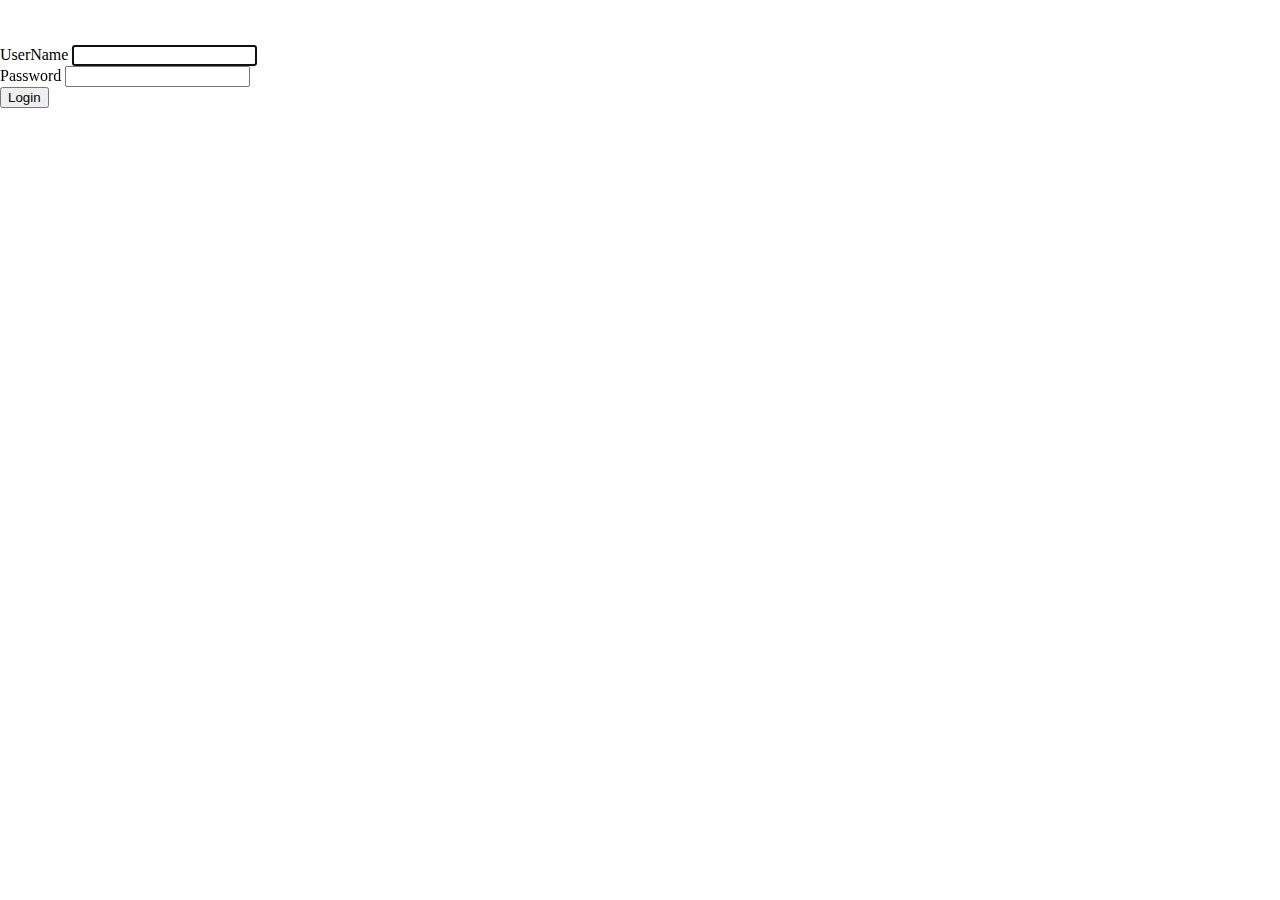
<file: index.html>
<!DOCTYPE html>
<html lang="ja">

<head>
    <meta charset="UTF-8">
    <meta name="viewport" content="width=device-width, initial-scale=1.0">
    <title>日報管理くん</title>

    <link rel="stylesheet" href="./css/reset.css">
    <link rel="stylesheet" href="./css/style.css">
    <link href="https://cdn.jsdelivr.net/npm/bootstrap@5.0.2/dist/css/bootstrap.min.css" rel="stylesheet"
        integrity="sha384-EVSTQN3/azprG1Anm3QDgpJLIm9Nao0Yz1ztcQTwFspd3yD65VohhpuuCOmLASjC" crossorigin="anonymous">
</head>

<body>
    <div class="wrapper-form d-flex align-items-center">
        <div class="container">
            <div class="row">
                <div class="col-4"></div>
                <div class="col-4">
                    <form action="http://localhost/gs_code/gs_kadai09/php/act/login_act.php" method="post">
                        <div class="mb-3">
                            <label for="userName" class="form-label">UserName</label>
                            <input type="text" class="form-control" name="userName" id="userName" minlength="0" maxlength="50"
                                required="true" autofocus="true">
                        </div>
                        <div class="mb-3">
                            <label for="password" class="form-label">Password</label>
                            <input type="password" class="form-control" name="password" id="password" minlength="0" maxlength="20"
                                required="true">
                        </div>
                        <button type="submit" class="btn btn-primary">Login</button>
                    </form>
                </div>
                <div class="col-4"></div>
            </div>
        </div>
    </div>
    <script src="https://cdn.jsdelivr.net/npm/bootstrap@5.0.2/dist/js/bootstrap.bundle.min.js"
        integrity="sha384-MrcW6ZMFYlzcLA8Nl+NtUVF0sA7MsXsP1UyJoMp4YLEuNSfAP+JcXn/tWtIaxVXM"
        crossorigin="anonymous"></script>
</body>

</html>
</file>
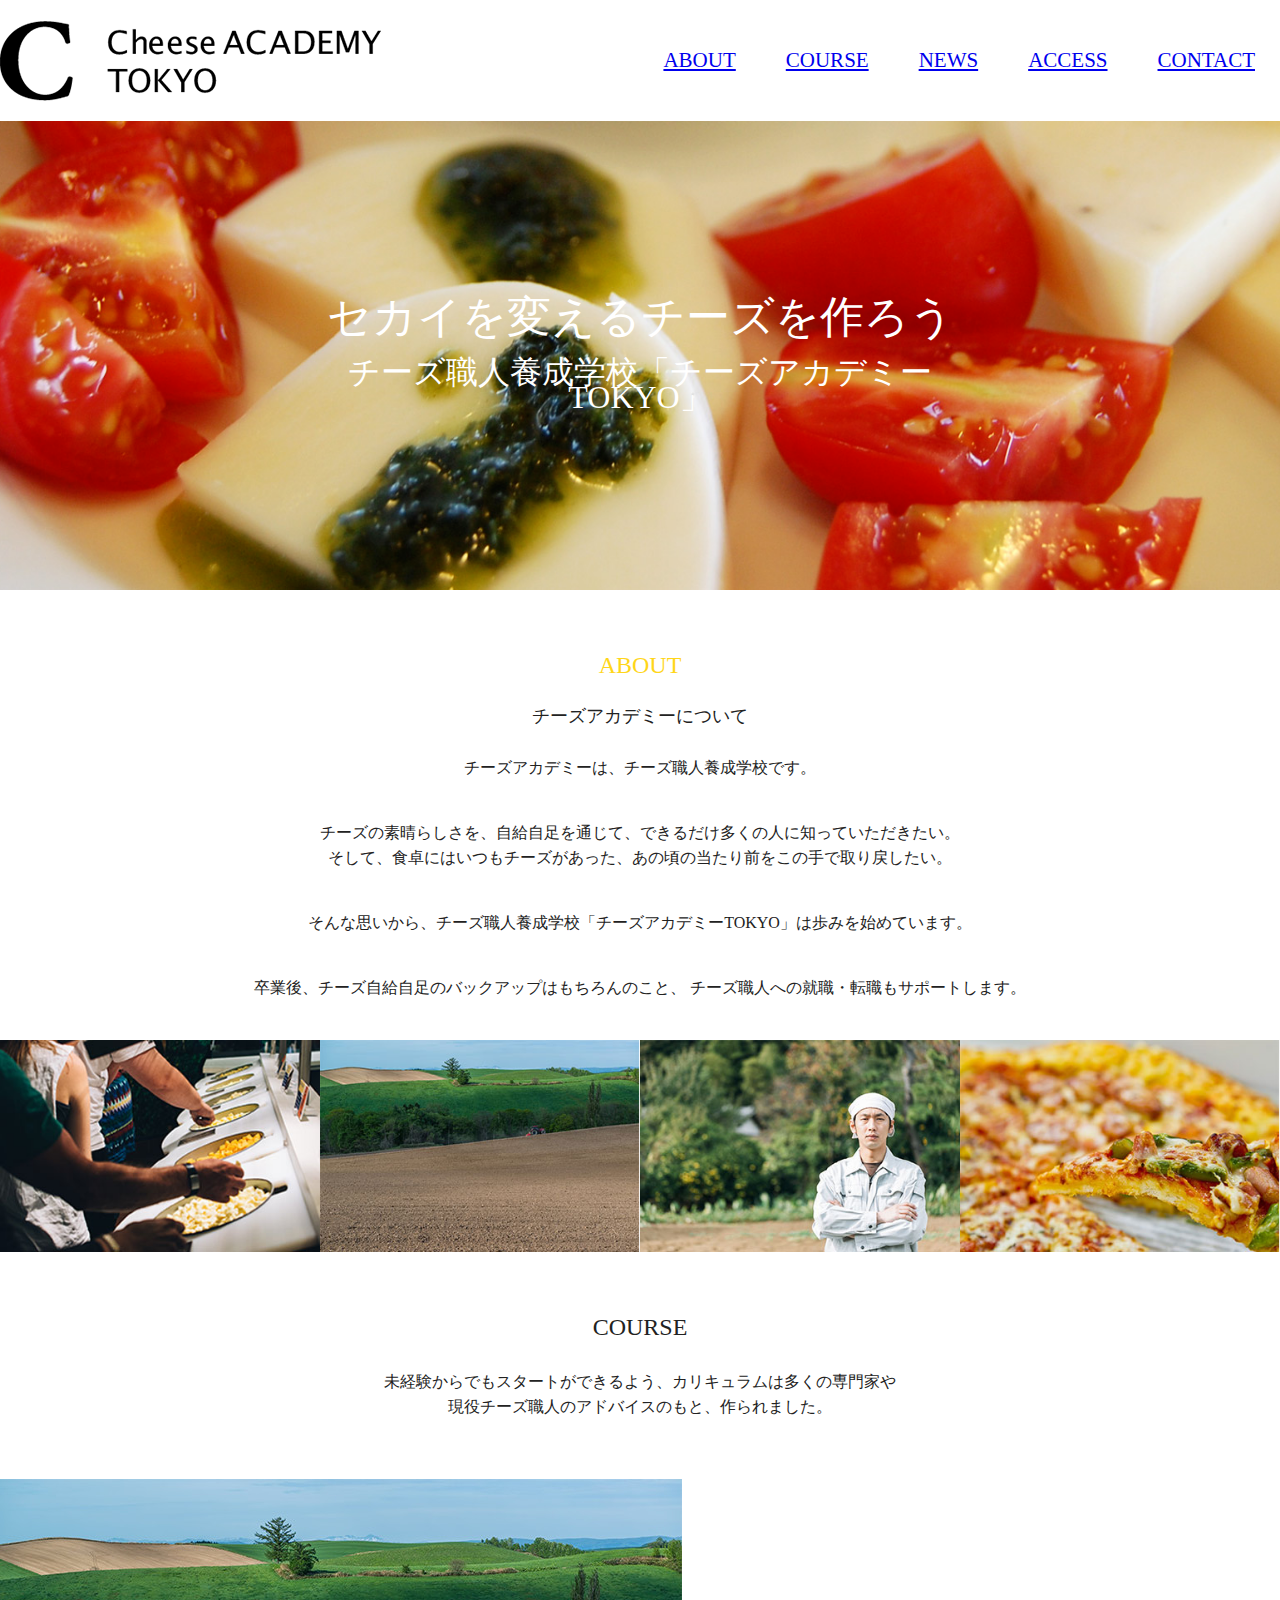
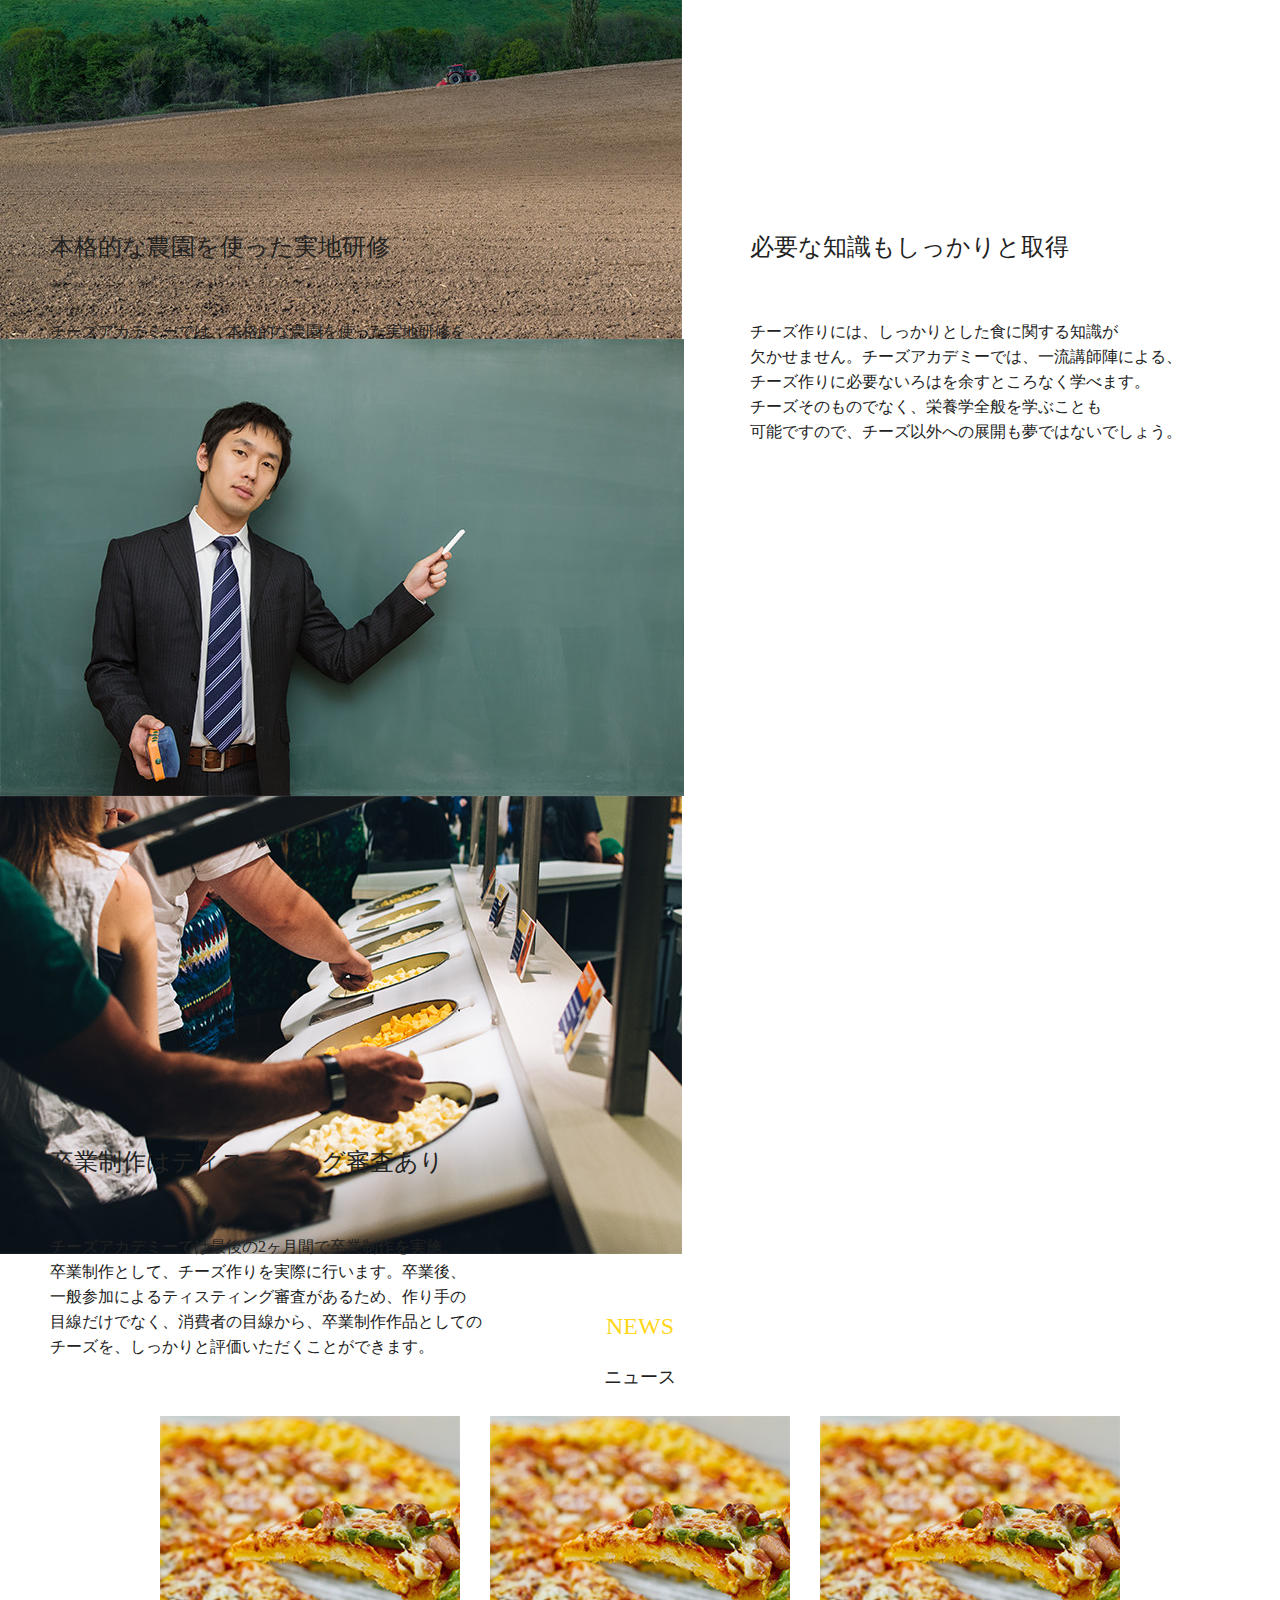
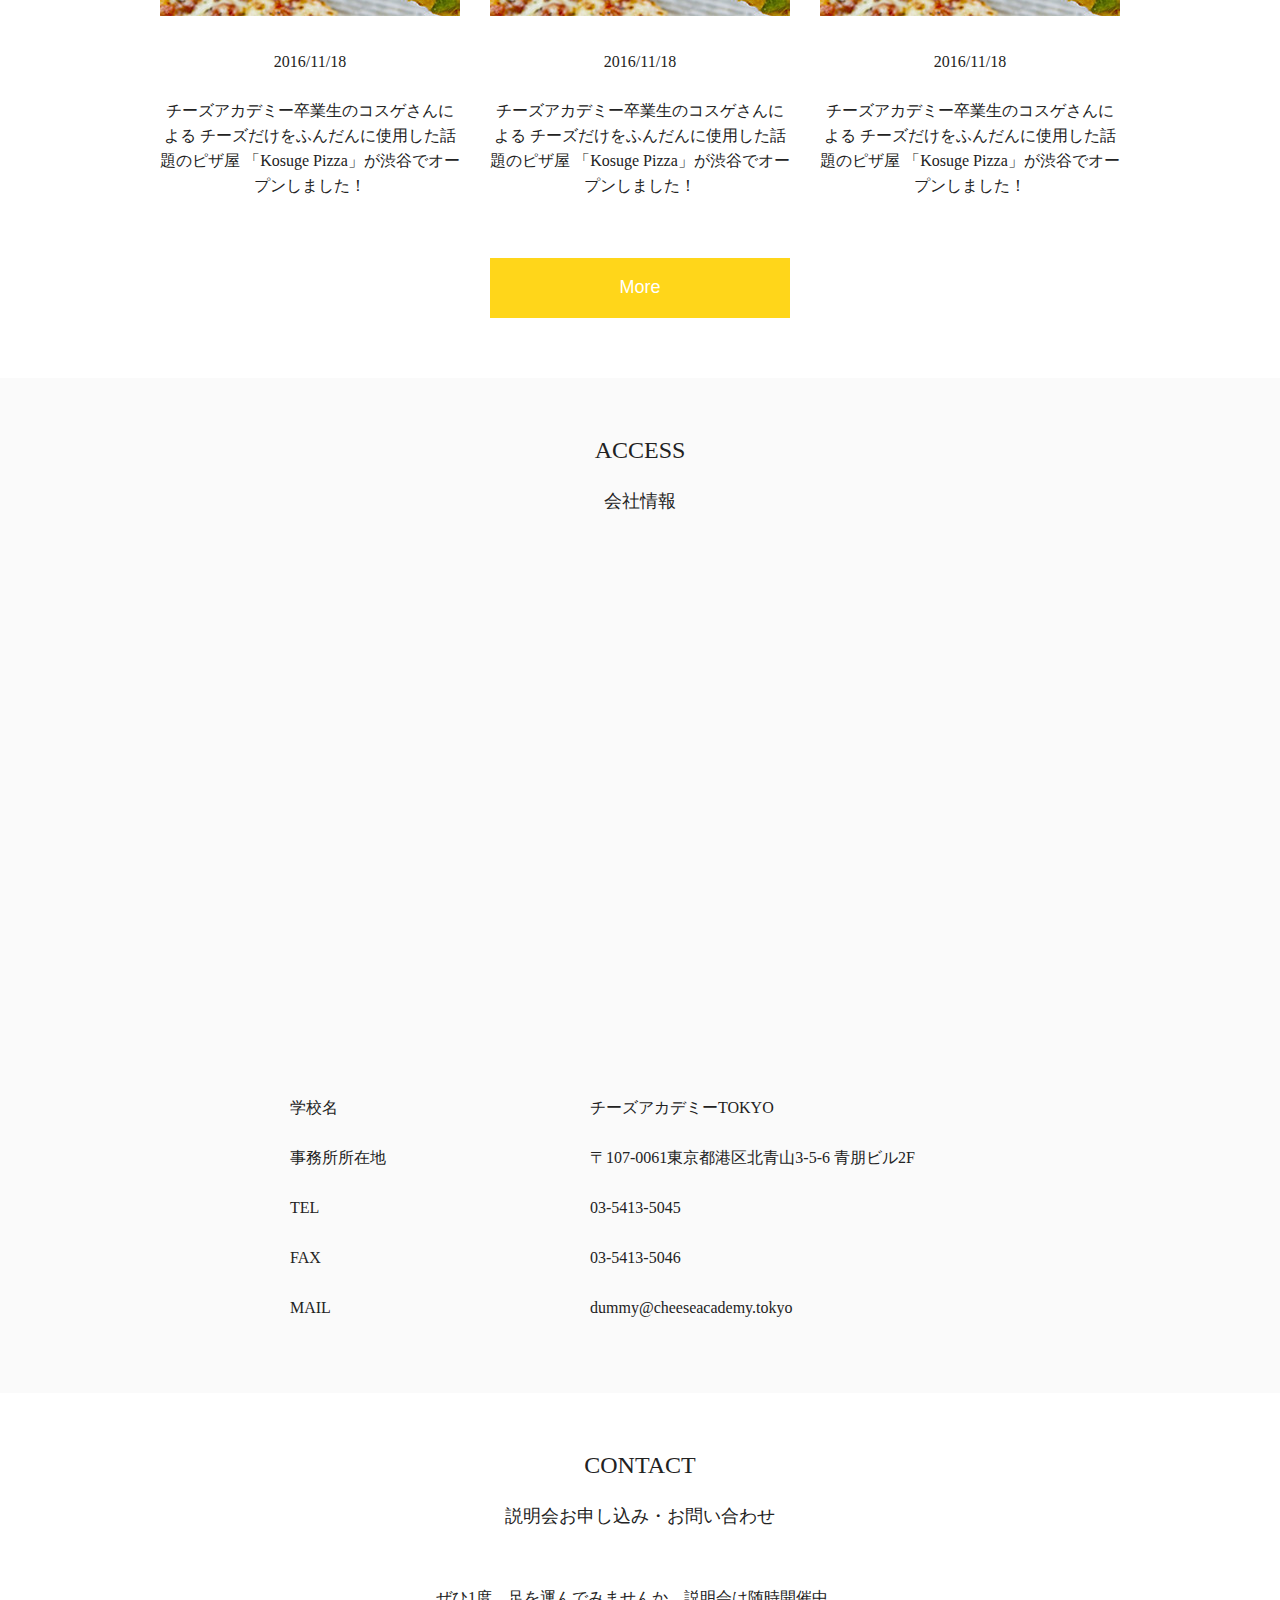
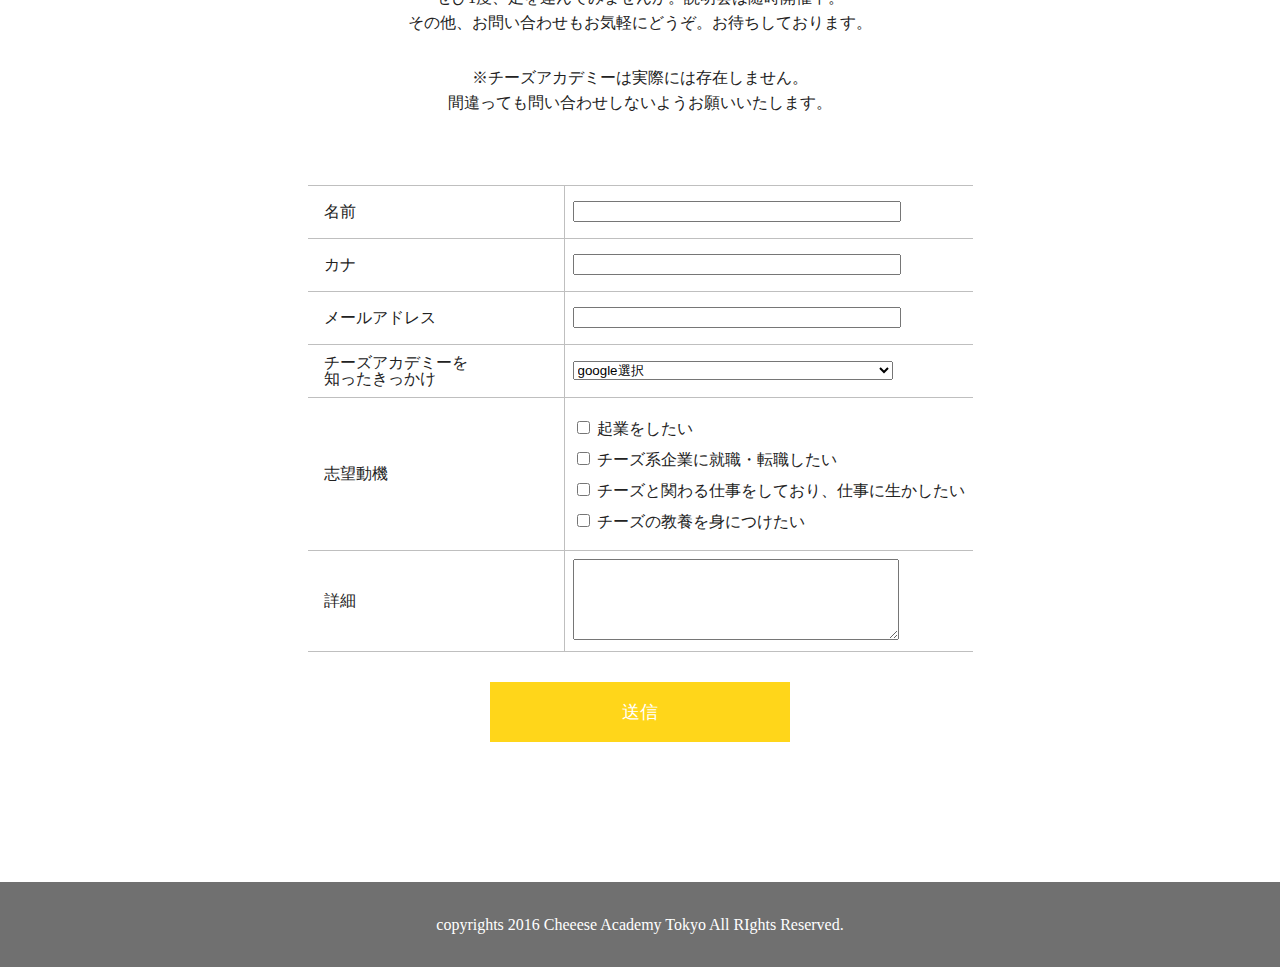
<file: gs_kadai01/index.html>
<!DOCTYPE html>
<html lang="ja">

<head>
  <meta charset="UTF-8">
  <meta name="viewport" content="widtd=device-widtd, initial-scale=1.0">
  <meta http-equiv="X-UA-Compatible" content="ie=edge">
  <title>チーズアカデミー</title>
  <link rel="stylesheet" href="css/reset.css">
  <link rel="stylesheet" href="css/style.css">
</head>

<body class="color-black">

  <header class="header">
    <nav class="header-nav">
      <img src="./img/header_logo.png" alt="チーズアカデミーのロゴ">
      <ul>
        <li><a href="#about">ABOUT</a></li>
        <li><a href="#course">COURSE</a></li>
        <li><a href="#news">NEWS</a></li>
        <li><a href="#access">ACCESS</a></li>
        <li><a href="#contact">CONTACT</a></li>
      </ul>
    </nav>
  </header>

  <div class="mainvisual">
    <img src="./img/mainbg.png" alt="チーズアカデミーのメインビジュアル" class="mainvisual-img">
    <div class="mainvisual-text">
      <p class="mainvisual-text-slogan">セカイを変えるチーズを作ろう</p>
      <p class="mainvisual-text-schoolname">チーズ職人養成学校「チーズアカデミーTOKYO」</p>
    </div>
  </div>

  <div id="about" class="about">
    <h1 class="en-title-yellow">ABOUT</h1>
    <h1 class="jp-title">チーズアカデミーについて</h1>

    <p>
      チーズアカデミーは、チーズ職人養成学校です。
    </p>
    <p>
      チーズの素晴らしさを、自給自足を通じて、できるだけ多くの人に知っていただきたい。<br>
      そして、食卓にはいつもチーズがあった、あの頃の当たり前をこの手で取り戻したい。
    </p>
    <p>
      そんな思いから、チーズ職人養成学校「チーズアカデミーTOKYO」は歩みを始めています。
    </p>
    <p>
      卒業後、チーズ自給自足のバックアップはもちろんのこと、
      チーズ職人への就職・転職もサポートします。
    </p>

    <ul class="about-picturelist">
      <li class="about-picturelist-item"><img src="./img/about_01.jpg" alt=""></li>
      <li class="about-picturelist-item"><img src="./img/about_02.jpg" alt=""></li>
      <li class="about-picturelist-item"><img src="./img/about_03.jpg" alt=""></li>
      <li class="about-picturelist-item"><img src="./img/about_04.jpg" alt=""></li>
    </ul>
  </div>

  <div id="course" class="course">
    <h1 class="en-title">COURSE</h1>

    <p>
      未経験からでもスタートができるよう、カリキュラムは多くの専門家や<br>
      現役チーズ職人のアドバイスのもと、作られました。
    </p>

    <div class="course-detail">
      <img src="./img/course_01.jpg" alt="" class="course-detail-item">
      <div class="course-detail-item">
        <div class="course-detail-item-text course-detail-item-text-left">
          <h2>本格的な農園を使った実地研修</h2>
          <p>
            チーズアカデミーでは、本格的な農園を使った実地研修を<br>
            行うことができます。プロとして活躍するチーズ職人も<br>
            使用するような、広大で環境も整った農園を余すところ<br>
            なく使い、卒業時には本格的なチーズを自分の力で作れる<br>
            実践力の養成を目指します。
          </p>
        </div>
      </div>

      <div class="course-detail-item">
        <div class="course-detail-item-text course-detail-item-text-right">
          <h2>必要な知識もしっかりと取得</h2>
          <p>
            チーズ作りには、しっかりとした食に関する知識が<br>
            欠かせません。チーズアカデミーでは、一流講師陣による、<br>
            チーズ作りに必要ないろはを余すところなく学べます。<br>
            チーズそのものでなく、栄養学全般を学ぶことも<br>
            可能ですので、チーズ以外への展開も夢ではないでしょう。
          </p>
        </div>
      </div>
      <img src="./img/course_02.jpg" alt="" class="course-detail-item">

      <img src="./img/course_03.jpg" alt="" class="course-detail-item">
      <div class="course-detail-item">
        <div class="course-detail-item-text course-detail-item-text-left">
          <h2>卒業制作はティスティング審査あり</h2>
          <p>
            チーズアカデミーでは最後の2ヶ月間で卒業制作を実施。<br>
            卒業制作として、チーズ作りを実際に行います。卒業後、<br>
            一般参加によるティスティング審査があるため、作り手の<br>
            目線だけでなく、消費者の目線から、卒業制作作品としての<br>
            チーズを、しっかりと評価いただくことができます。
          </p>
        </div>
      </div>
    </div>
  </div>

  <div id="news" class="news">
    <h1 class="en-title-yellow">NEWS</h1>
    <h1 class="jp-title">ニュース</h1>

    <div class="news-pickslist">
      <div class="news-pickslist-item">
        <img src="./img/news_img.jpg" alt="">
        <p class="news-pickslist-item-date">2016/11/18</p>
        <p>
          チーズアカデミー卒業生のコスゲさんによる
          チーズだけをふんだんに使用した話題のピザ屋
          「Kosuge Pizza」が渋谷でオープンしました！
        </p>
      </div>

      <div class="news-pickslist-item">
        <img src="./img/news_img.jpg" alt="">
        <p class="news-pickslist-item-date">2016/11/18</p>
        <p>
          チーズアカデミー卒業生のコスゲさんによる
          チーズだけをふんだんに使用した話題のピザ屋
          「Kosuge Pizza」が渋谷でオープンしました！
        </p>
      </div>

      <div class="news-pickslist-item">
        <img src="./img/news_img.jpg" alt="">
        <p class="news-pickslist-item-date">2016/11/18</p>
        <p>
          チーズアカデミー卒業生のコスゲさんによる
          チーズだけをふんだんに使用した話題のピザ屋
          「Kosuge Pizza」が渋谷でオープンしました！
        </p>
      </div>
    </div>

    <button type="button">More</button>
  </div>

  <div id="access" class="access">
    <h1 class="en-title">ACCESS</h1>
    <h1 class="jp-title">会社情報</h1>

    <div class="access-map">
      <iframe
        src="https://www.google.com/maps/embed?pb=!1m18!1m12!1m3!1d3241.311300537759!2d139.7004219766376!3d35.66933613062598!2m3!1f0!2f0!3f0!3m2!1i1024!2i768!4f13.1!3m3!1m2!1s0x60188c9fa9e2e881%3A0x35396adb5ba7ce03!2z44K444O844K644Ki44Kr44OH44Of44O85p2x5Lqs!5e0!3m2!1sja!2sjp!4v1682726714340!5m2!1sja!2sjp"
        width="100%" height="450" style="border:0;" allowfullscreen="" loading="lazy"
        referrerpolicy="no-referrer-when-downgrade">
      </iframe>
    </div>

    <table>
      <tr>
        <td class="access-table-td-itemname">学校名</td>
        <td class="access-table-td-itemdetail">チーズアカデミーTOKYO</td>
      </tr>
      <tr>
        <td class="access-table-td-itemname">事務所所在地</td>
        <td class="access-table-td-itemdetail">〒107-0061東京都港区北青山3-5-6 青朋ビル2F</td>
      </tr>
      <tr>
        <td class="access-table-td-itemname">TEL</td>
        <td class="access-table-td-itemdetail">03-5413-5045</td>
      </tr>
      <tr>
        <td class="access-table-td-itemname">FAX</td>
        <td class="access-table-td-itemdetail">03-5413-5046</td>
      </tr>
      <tr>
        <td class="access-table-td-itemname">MAIL</td>
        <td class="access-table-td-itemdetail">dummy@cheeseacademy.tokyo</td>
      </tr>
    </table>
  </div>

  <div id="contact" class="contact">
    <h1 class="en-title">CONTACT</h1>
    <h1 class="jp-title">説明会お申し込み・お問い合わせ</h1>

    <p class="contact-text">
      ぜひ1度、足を運んでみませんか。説明会は随時開催中。<br>
      その他、お問い合わせもお気軽にどうぞ。お待ちしております。
    </p>

    <p class="contact-text">
      ※チーズアカデミーは実際には存在しません。<br>
      間違っても問い合わせしないようお願いいたします。
    </p>

    <form action="" class="contact-form"></form>
    <table class="contact-form-table">
      <tr>
        <td class="contact-form-table-td-itemname"><label for="name-kj">名前</label></td>
        <td class="contact-form-table-td-itemdetail"><input class="contact-form-table-td-input" type="text" name="name-kj" id="name-kj"></td>
      </tr>
      <tr>
        <td class="contact-form-table-td-itemname"><label for="name-kn">カナ</label></td>
        <td class="contact-form-table-td-itemdetail"><input class="contact-form-table-td-input" type="text" name="name-kn" id="name-kn"></td>
      </tr>
      <tr>
        <td class="contact-form-table-td-itemname"><label for="email">メールアドレス</label></td>
        <td class="contact-form-table-td-itemdetail"><input class="contact-form-table-td-input" type="email" name="email" id="email"></td>
      </tr>
      <tr>
        <td class="contact-form-table-td-itemname"><label for="chance-select">チーズアカデミーを<br>知ったきっかけ</label></td>
        <td class="contact-form-table-td-itemdetail">
          <select class="contact-form-table-td-input" name="chance" id="chance-select">
            <option value="google">google選択</option>
            <option value="sns">SNS</option>
            <option value="introduction">紹介</option>
            <option value="bychance">たまたま通りかかった</option>
            <option value="other">その他</option>
          </select>
        </td>
      </tr>
      <tr>
        <td class="contact-form-table-td-itemname"><label>志望動機</label></td>
        <td class="contact-form-table-td-itemdetail">
          <ul>
            <li class="contact-form-table-td-motivation">
              <input type="checkbox" name="motivation" id="motivation-newbusiness">
              <label for="motivation-newbusiness">起業をしたい</label>
            </li>
            <li class="contact-form-table-td-motivation">
              <input type="checkbox" name="motivation" id="motivation-newjob">
              <label for="motivation-newjob">チーズ系企業に就職・転職したい</label>
            </li>
            <li class="contact-form-table-td-motivation">
              <input type="checkbox" name="motivation" id="motivation-currentjob">
              <label for="motivation-currentjob">チーズと関わる仕事をしており、仕事に生かしたい</label>
            </li>
            <li class="contact-form-table-td-motivation">
              <input type="checkbox" name="motivation" id="motivation-education">
              <label for="motivation-education">チーズの教養を身につけたい</label>
            </li>
          </ul>
        </td>
      </tr>
      <tr>
        <td class="contact-form-table-td-itemname"><label for="detail">詳細</label></td>
        <td class="contact-form-table-td-itemdetail"><textarea  class="contact-form-table-td-input" name="detail" id="detail" rows="5"></textarea></td>
      </tr>
    </table>
    <button type="submit">送信</button>
  </div>

  <div class="footer">
    <p>
      copyrights 2016 Cheeese Academy Tokyo All RIghts Reserved.
    </p>
  </div>

  <script src="https://code.jquery.com/jquery-3.2.1.min.js"></script>
  <script src="js/main.js"></script>
</body>

</html>
</file>
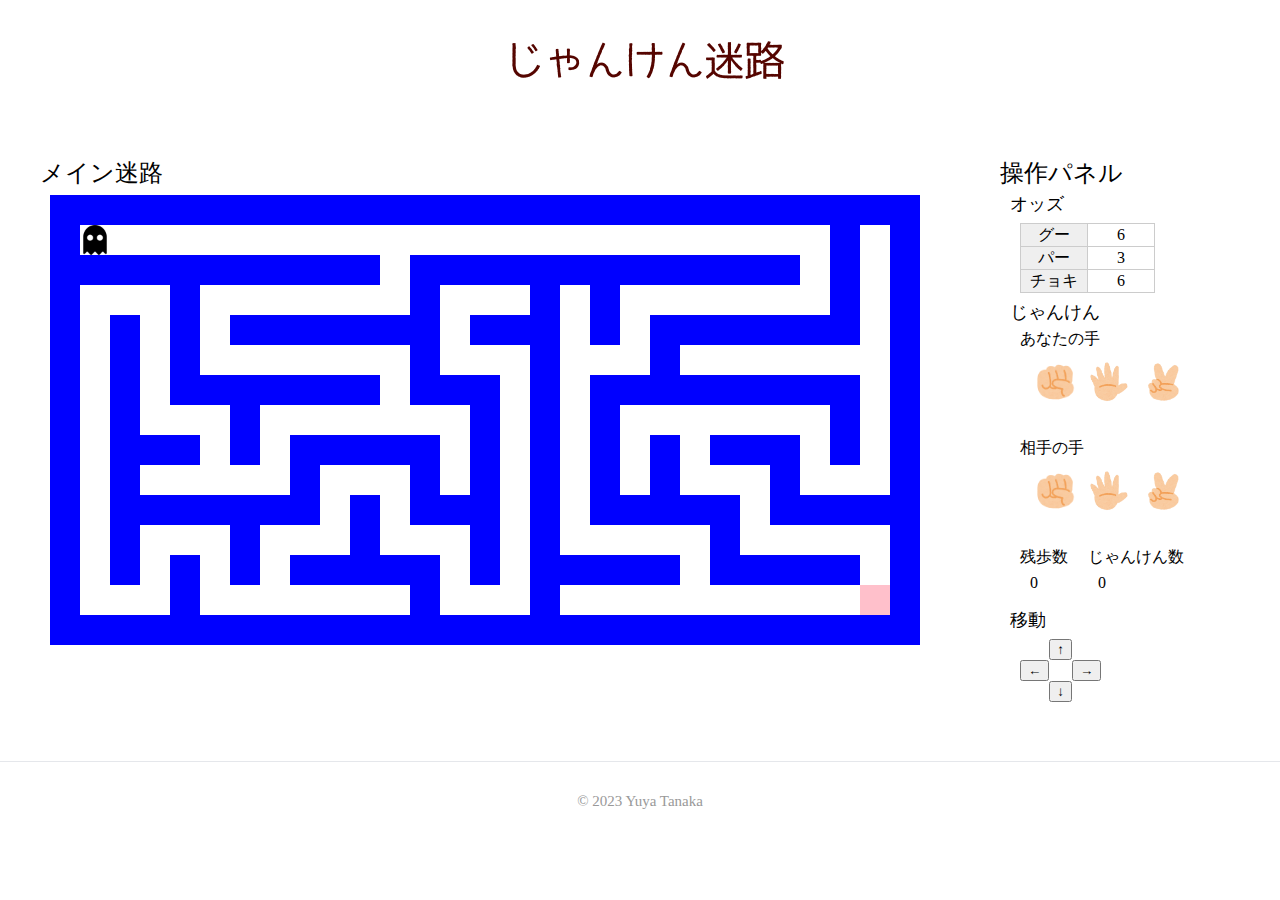
<file: gs_kadai02/index.html>
<!DOCTYPE html>
<html lang="ja">

<head>
    <meta charset="UTF-8">
    <meta http-equiv="X-UA-Compatible" content="IE=edge">
    <meta name="viewport" content="width=device-width, initial-scale=1.0">
    <link rel="stylesheet" href="./css/reset.css">
    <link rel="stylesheet" href="./css/style.css">
    <title>じゃんけん迷路</title>
</head>

<body>
    <header>
        <img src="./img/logo.png" alt="">
    </header>

    <main>
        <div id="screen">
            <div id="screen-main">
                <h1>メイン迷路</h1>
                <div class="game-panel-padding">
                    <div id="maze"></div>
                </div>
            </div>

            <div id="screen-secondary">
                <h1>操作パネル</h1>
                <div class="game-panel-padding">
                    <h2>オッズ</h2>
                    <div class="game-panel-padding">
                        <table class="game-panel-odds-table">
                            <tr>
                                <th>グー</th>
                                <td class="rock-odds"></td>
                            </tr>
                            <tr>
                                <th>パー</th>
                                <td class="paper-odds"></td>
                            </tr>
                            <tr>
                                <th>チョキ</th>
                                <td class="scissors-odds"></td>
                            </tr>
                        </table>
                    </div>


                    <h2>じゃんけん</h2>
                    <div class="game-panel-padding">
                        <h3>あなたの手</h3>
                        <div  class="game-panel-padding">
                            <input type="image" src="./img/janken_rock.png" alt="じゃんけんのグーの画像"
                                class="game-panel-janken-player-rock janken-img">
                            <input type="image" src="./img/janken_paper.png" alt="じゃんけんのパーの画像"
                                class="game-panel-janken-player-paper janken-img">
                            <input type="image" src="./img/janken_scissors.png" alt="じゃんけんのチョキの画像"
                                class="game-panel-janken-player-scissors janken-img">
                        </div>
                    </div>

                    <div class="game-panel-padding">
                        <h3>相手の手</h3>
                        <div  class="game-panel-padding">
                            <input type="image" src="./img/janken_rock.png" alt="じゃんけんのグーの画像"
                                class="game-panel-janken-cpu-rock janken-img">
                            <input type="image" src="./img/janken_paper.png" alt="じゃんけんのパーの画像"
                                class="game-panel-janken-cpu-paper janken-img">
                            <input type="image" src="./img/janken_scissors.png" alt="じゃんけんのチョキの画像"
                                class="game-panel-janken-cpu-scissors janken-img">
                        </div>
                    </div>

                    <div class="game-panel-count">
                        <div class="game-panel-padding">
                            <h3>残歩数</h3>
                            <div class="game-panel-padding">
                                <p class="steps-count">0</p>
                            </div>
                        </div>
    
                        <div class="game-panel-padding">
                            <h3>じゃんけん数</h3>
                            <div class="game-panel-padding">
                                <p class="janken-count">0</p>
                            </div>
                        </div>
                    </div>

                    <h2>移動</h2>
                    <div class="game-panel-padding">
                        <table>
                            <tr>
                                <td></td>
                                <td><button class="moveButton" id="moveUpButton">↑</button></td>
                                <td></td>
                            </tr>
                            <tr>
                                <td><button class="moveButton" id="moveLeftButton">←</button></td>
                                <td></td>
                                <td><button class="moveButton" id="moveRightButton">→</button></td>
                            </tr>
                            <tr>
                                <td></td>
                                <td><button class="moveButton" id="moveDownButton">↓</button></td>
                                <td></td>
                            </tr>
                        </table>
                    </div>
                </div>
            </div>
        </div>
    </main>

    <footer id="footer">
        <small>&copy; 2023 Yuya Tanaka</small>
    </footer>

    <script src="https://code.jquery.com/jquery-3.2.1.min.js"></script>
    <script src="./js/common.js"></script>
    <script src="./js/janken.js"></script>
    <script src="./js/maze.js"></script>
    <script src="./js/game.js"></script>
    <script>
        window.onload = function () {
            initMaze();
            initOdds();
        }
    </script>
</body>

</html>
</file>
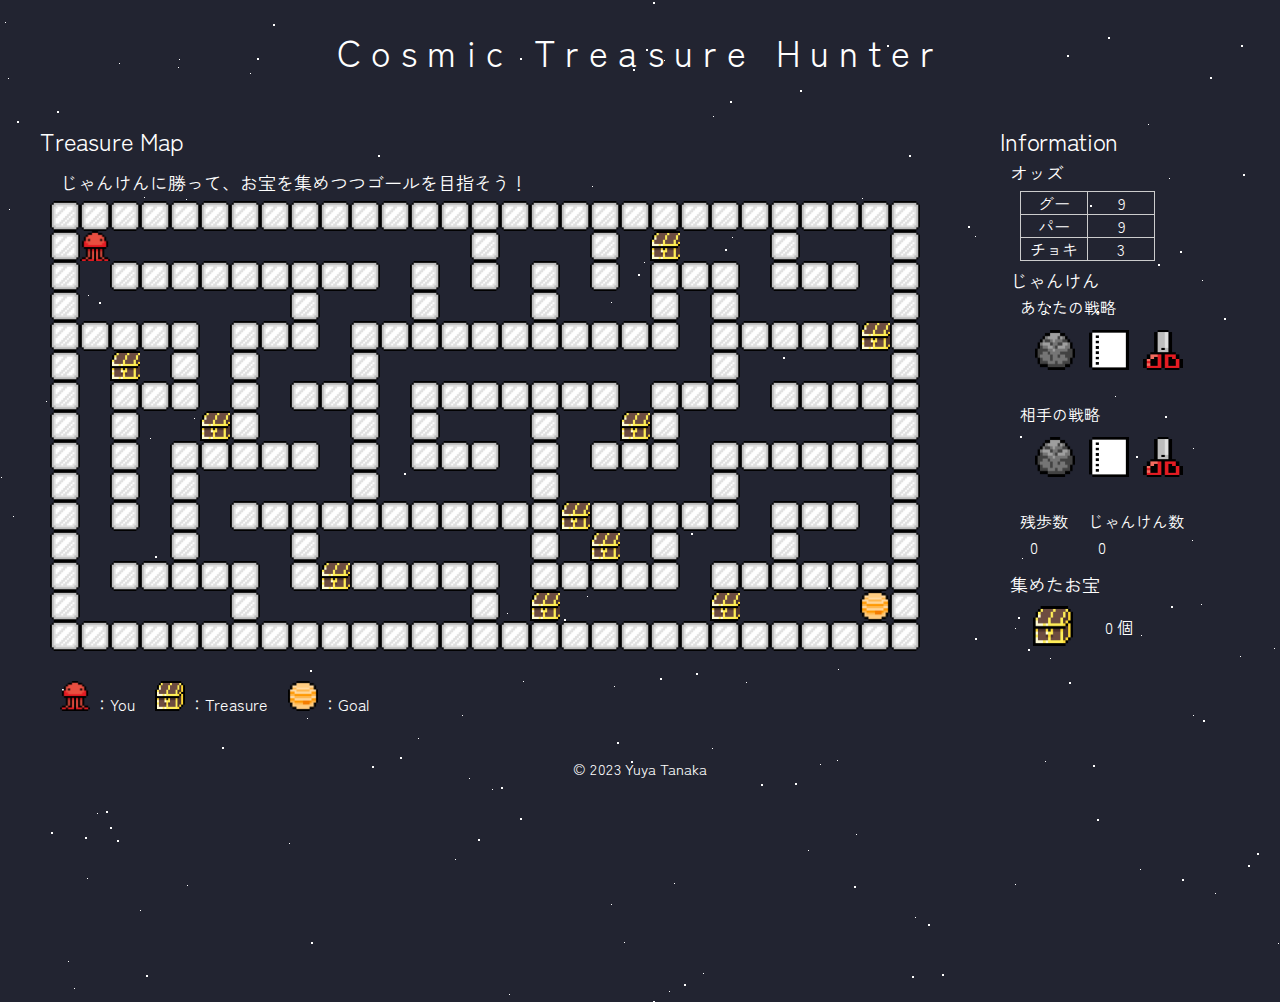
<file: gs_kadai03/index.html>
<!DOCTYPE html>
<html lang="ja">

<head>
    <meta charset="UTF-8">
    <meta http-equiv="X-UA-Compatible" content="IE=edge">
    <meta name="viewport" content="width=device-width, initial-scale=1.0">
    <link rel="stylesheet" href="./css/reset.css">
    <link rel="stylesheet" href="./css/style.css">

    <link rel="icon" href="./img/dot_illust_kaseijin_red.png">

    <link rel="preconnect" href="https://fonts.googleapis.com">
    <link rel="preconnect" href="https://fonts.gstatic.com" crossorigin>
    <link href="https://fonts.googleapis.com/css2?family=Zen+Kaku+Gothic+New&display=swap" rel="stylesheet">

    <title>Cosmic Treasure Hunter</title>
</head>

<body>
    <div id="stars1"></div>
    <div id="stars2"></div>

    <header>
        Cosmic Treasure Hunter
    </header>

    <main>
        <div id="screen">
            <div id="screen-main">
                <h1>Treasure Map</h1>
                <div class="game-panel-padding">
                    <div class="game-panel-padding">
                        <h2>じゃんけんに勝って、お宝を集めつつゴールを目指そう！</h2>
                    </div>
                    <div id="maze"></div>
                </div>

                <div id="usage-guide-panel" class="game-panel-padding">
                    <div class="usage-guide-content">
                        <img src="./img/dot_illust_kaseijin_red.png" alt="火星人の画像" class="usage-guide-img">
                        <span>：You</span>
                    </div>

                    <div class="usage-guide-content">
                        <img src="./img/dot_illust_treasure_bronze.png" alt="宝箱の画像" class="usage-guide-img">
                        <span>：Treasure</span>
                    </div>

                    <div class="usage-guide-content">
                        <img src="./img/dot_illust_object_jupiter.png" alt="惑星の画像" class="usage-guide-img">
                        <span>：Goal</span>
                    </div>
                </div>
            </div>

            <div id="screen-secondary">
                <h1>Information</h1>
                <div class="game-panel-padding">
                    <h2>オッズ</h2>
                    <div class="game-panel-padding">
                        <table class="game-panel-odds-table">
                            <tr>
                                <th>グー</th>
                                <td class="rock-odds"></td>
                            </tr>
                            <tr>
                                <th>パー</th>
                                <td class="paper-odds"></td>
                            </tr>
                            <tr>
                                <th>チョキ</th>
                                <td class="scissors-odds"></td>
                            </tr>
                        </table>
                    </div>


                    <h2>じゃんけん</h2>
                    <div class="game-panel-padding">
                        <h3>あなたの戦略</h3>
                        <div class="game-panel-padding">
                            <!-- <input type="image" src="./img/janken_rock.png" alt="じゃんけんのグーの画像"
                                class="game-panel-janken-player-rock janken-img">
                            <input type="image" src="./img/janken_paper.png" alt="じゃんけんのパーの画像"
                                class="game-panel-janken-player-paper janken-img">
                            <input type="image" src="./img/janken_scissors.png" alt="じゃんけんのチョキの画像"
                                class="game-panel-janken-player-scissors janken-img"> -->

                            <input type="image" src="./img/dot_illust_iwa_01.png" alt="じゃんけんのグーの画像"
                                class="game-panel-janken-player-rock janken-img">
                            <input type="image" src="./img/dot_illust_paper_looseleaf_02.png" alt="じゃんけんのパーの画像"
                                class="game-panel-janken-player-paper janken-img">
                            <input type="image" src="./img/dot_illust_hasami.png" alt="じゃんけんのチョキの画像"
                                class="game-panel-janken-player-scissors janken-img">
                        </div>
                    </div>

                    <div class="game-panel-padding">
                        <h3>相手の戦略</h3>
                        <div class="game-panel-padding">
                            <!-- <input type="image" src="./img/janken_rock.png" alt="じゃんけんのグーの画像"
                                class="game-panel-janken-cpu-rock janken-img">
                            <input type="image" src="./img/janken_paper.png" alt="じゃんけんのパーの画像"
                                class="game-panel-janken-cpu-paper janken-img">
                            <input type="image" src="./img/janken_scissors.png" alt="じゃんけんのチョキの画像"
                                class="game-panel-janken-cpu-scissors janken-img"> -->

                            <input type="image" src="./img/dot_illust_iwa_01.png" alt="じゃんけんのグーの画像"
                                class="game-panel-janken-cpu-rock janken-img">
                            <input type="image" src="./img/dot_illust_paper_looseleaf_02.png" alt="じゃんけんのパーの画像"
                                class="game-panel-janken-cpu-paper janken-img">
                            <input type="image" src="./img/dot_illust_hasami.png" alt="じゃんけんのチョキの画像"
                                class="game-panel-janken-cpu-scissors janken-img">
                        </div>
                    </div>

                    <div class="game-panel-count">
                        <div class="game-panel-padding">
                            <h3>残歩数</h3>
                            <div class="game-panel-padding">
                                <p class="steps-count">0</p>
                            </div>
                        </div>

                        <div class="game-panel-padding">
                            <h3>じゃんけん数</h3>
                            <div class="game-panel-padding">
                                <p class="janken-count">0</p>
                            </div>
                        </div>
                    </div>

                    <h2>集めたお宝</h2>
                    <div class="game-panel-padding">
                        <table class="game-panel-treasure-table">
                            <tr>
                                <td><img src="./img/dot_illust_treasure_bronze.png" alt="宝箱の画像"
                                        class="game-panel-treasure"></td>
                                <td class="treasure-count">0</td>
                            </tr>
                        </table>
                    </div>

                    <!-- <h2>移動</h2>
                    <div class="game-panel-padding">
                        <table>
                            <tr>
                                <td></td>
                                <td><button class="moveButton" id="moveUpButton">↑</button></td>
                                <td></td>
                            </tr>
                            <tr>
                                <td><button class="moveButton" id="moveLeftButton">←</button></td>
                                <td></td>
                                <td><button class="moveButton" id="moveRightButton">→</button></td>
                            </tr>
                            <tr>
                                <td></td>
                                <td><button class="moveButton" id="moveDownButton">↓</button></td>
                                <td></td>
                            </tr>
                        </table>
                    </div> -->
                </div>
            </div>
        </div>
    </main>

    <footer id="footer">
        <small>&copy; 2023 Yuya Tanaka</small>
    </footer>

    <script src="https://code.jquery.com/jquery-3.2.1.min.js"></script>
    <script src="./js/common.js"></script>
    <script src="./js/janken.js"></script>
    <script src="./js/maze.js"></script>
    <script src="./js/game.js"></script>
    <script>
        window.onload = function () {
            initMaze();
            initOdds();
        }
    </script>
</body>

</html>
</file>
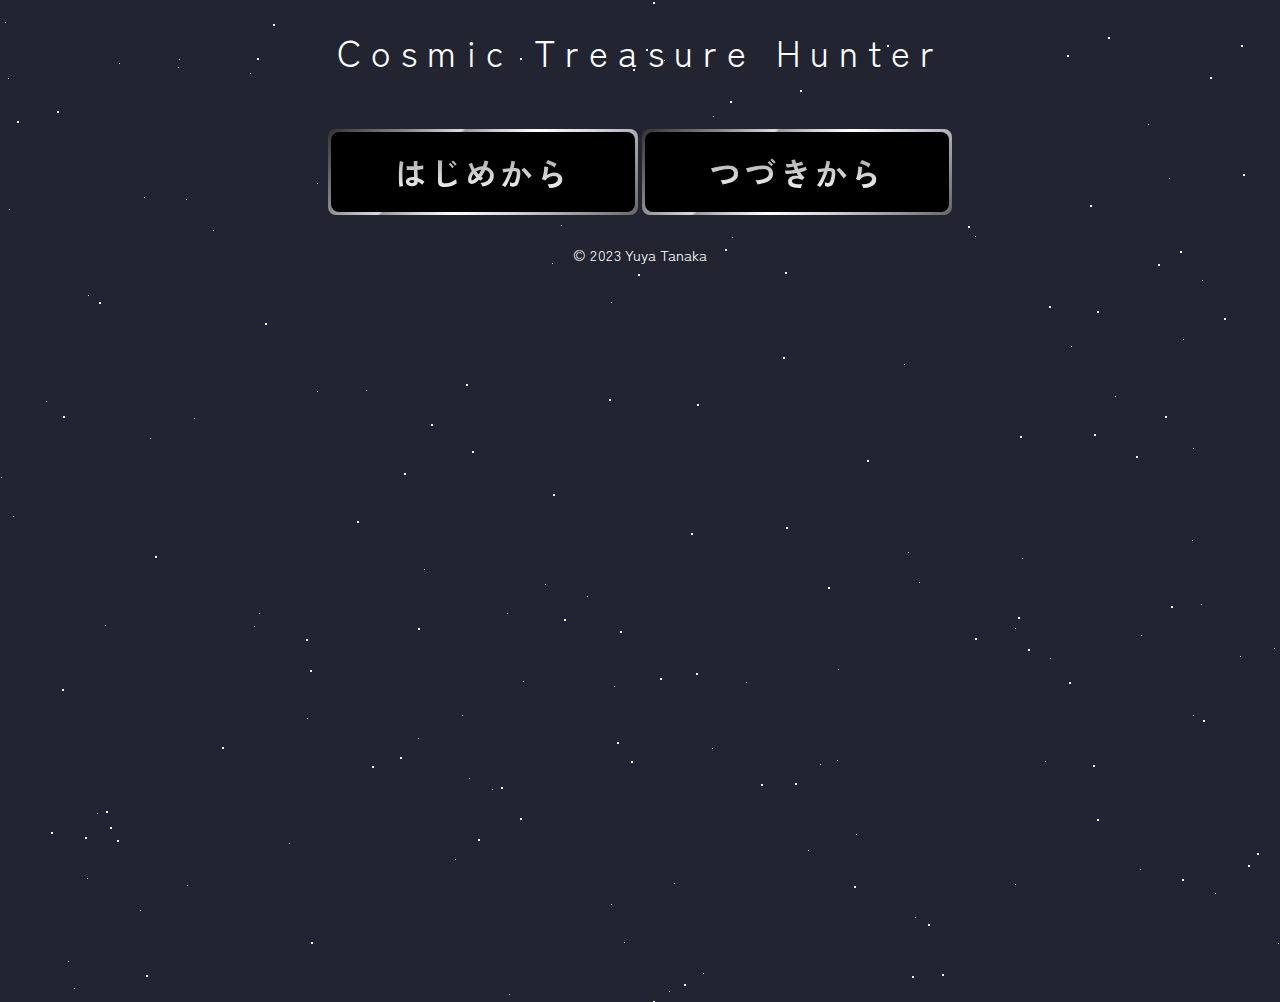
<file: gs_kadai04/index.html>
<!DOCTYPE html>
<html lang="ja">

<head>
    <meta charset="UTF-8">
    <meta http-equiv="X-UA-Compatible" content="IE=edge">
    <meta name="viewport" content="width=device-width, initial-scale=1.0">

    <link rel="stylesheet" href="./css/reset.css">
    <!-- <link rel="stylesheet" href="./css/style.css"> -->
    <link rel="stylesheet" href="./css/top.css">

    <link rel="icon" href="./img/dot_illust_kaseijin_red.png">

    <link rel="preconnect" href="https://fonts.googleapis.com">
    <link rel="preconnect" href="https://fonts.gstatic.com" crossorigin>
    <link href="https://fonts.googleapis.com/css2?family=Zen+Kaku+Gothic+New&display=swap" rel="stylesheet">

    <title>Cosmic Treasure Hunter</title>
</head>

<body>
    <div id="stars1"></div>
    <div id="stars2"></div>

    <header id="header">
        Cosmic Treasure Hunter
    </header>

    <main>
        <section id="center">
            <div class="btn-border-gradient-wrap btn-border-gradient-wrap--silver">
                <a id="begin-button" href="./html/maze.html" class="btn btn-border-gradient"><div class="btn-text-gradient--silver">はじめから</div></a>
            </div>

            <div class="btn-border-gradient-wrap btn-border-gradient-wrap--silver">
                <a id="continue-button" href="./html/maze.html" class="btn btn-border-gradient"><div class="btn-text-gradient--silver">つづきから</div></a>
            </div>
        </section>
    </main>

    <footer id="footer">
        <small>&copy; 2023 Yuya Tanaka</small>
    </footer>

    <script src="https://code.jquery.com/jquery-3.2.1.min.js"></script>
    <script src="./js/top.js"></script>
</body>

</html>
</file>
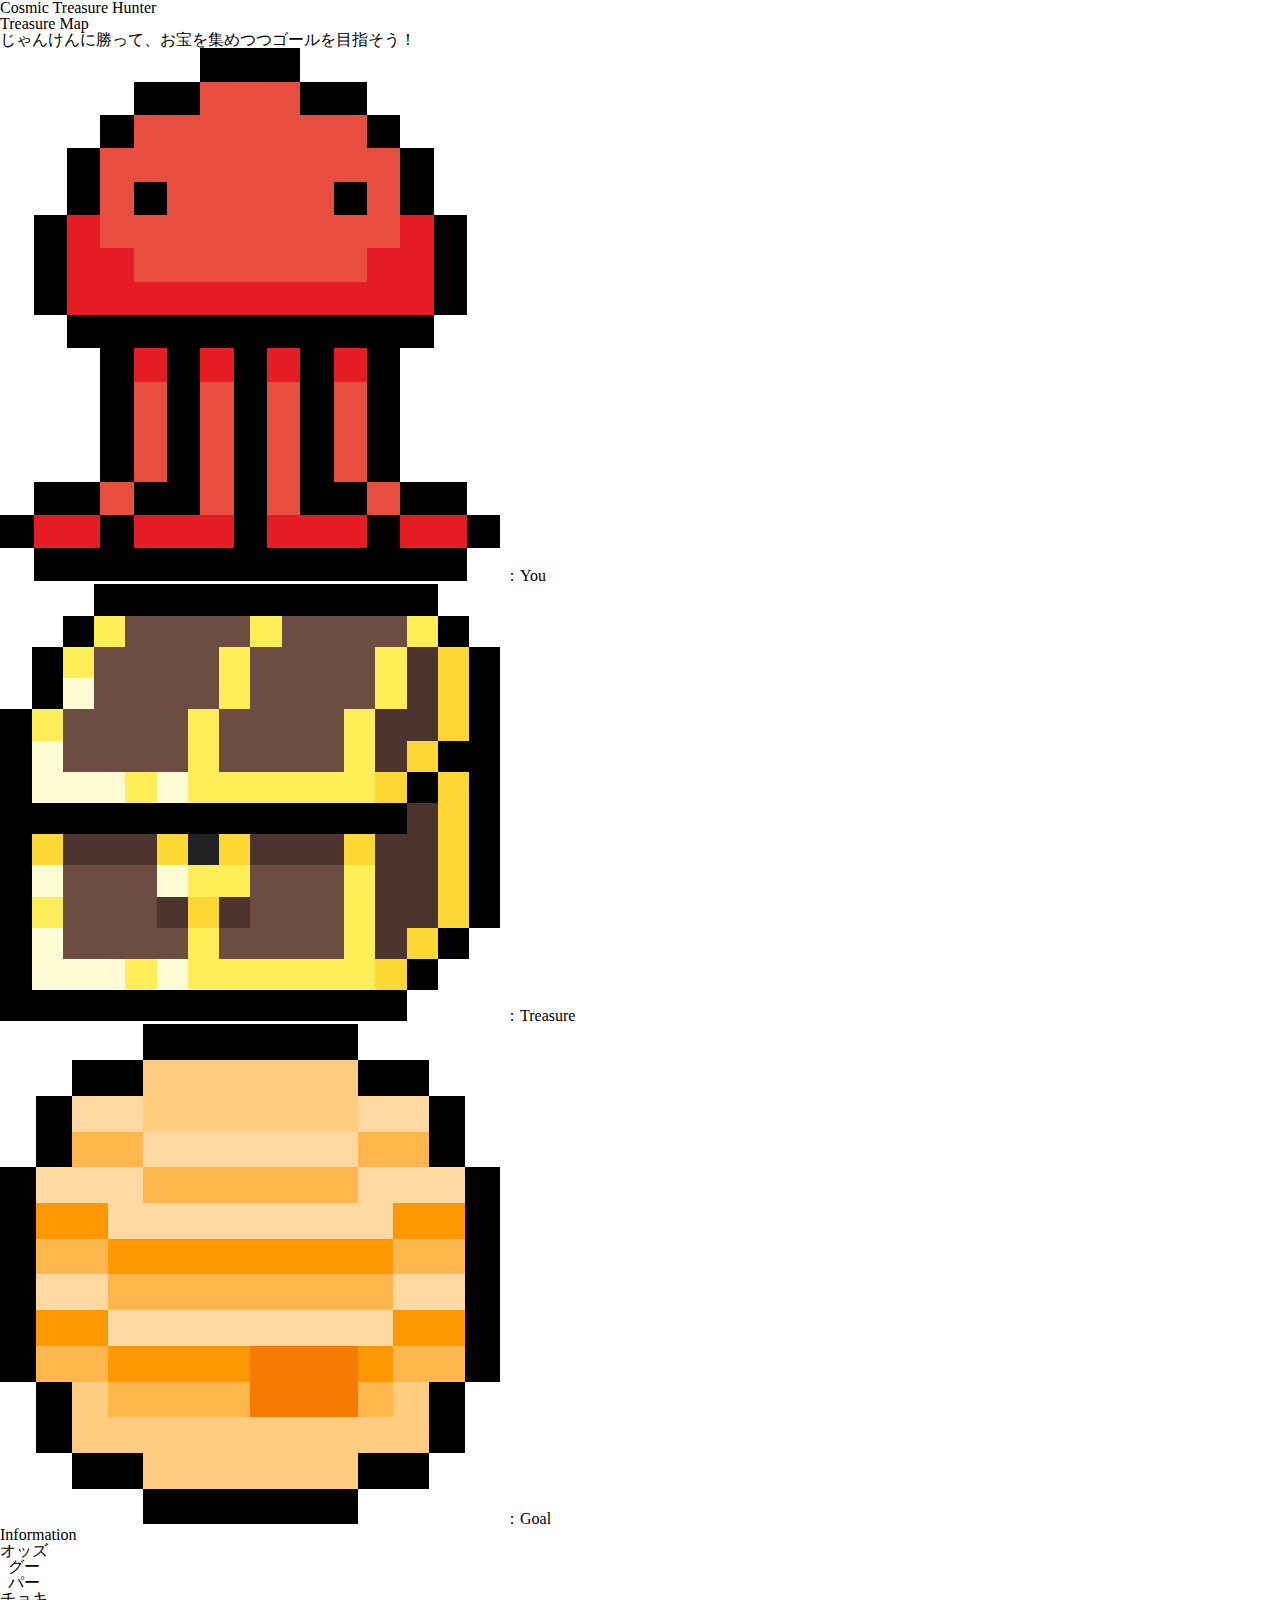
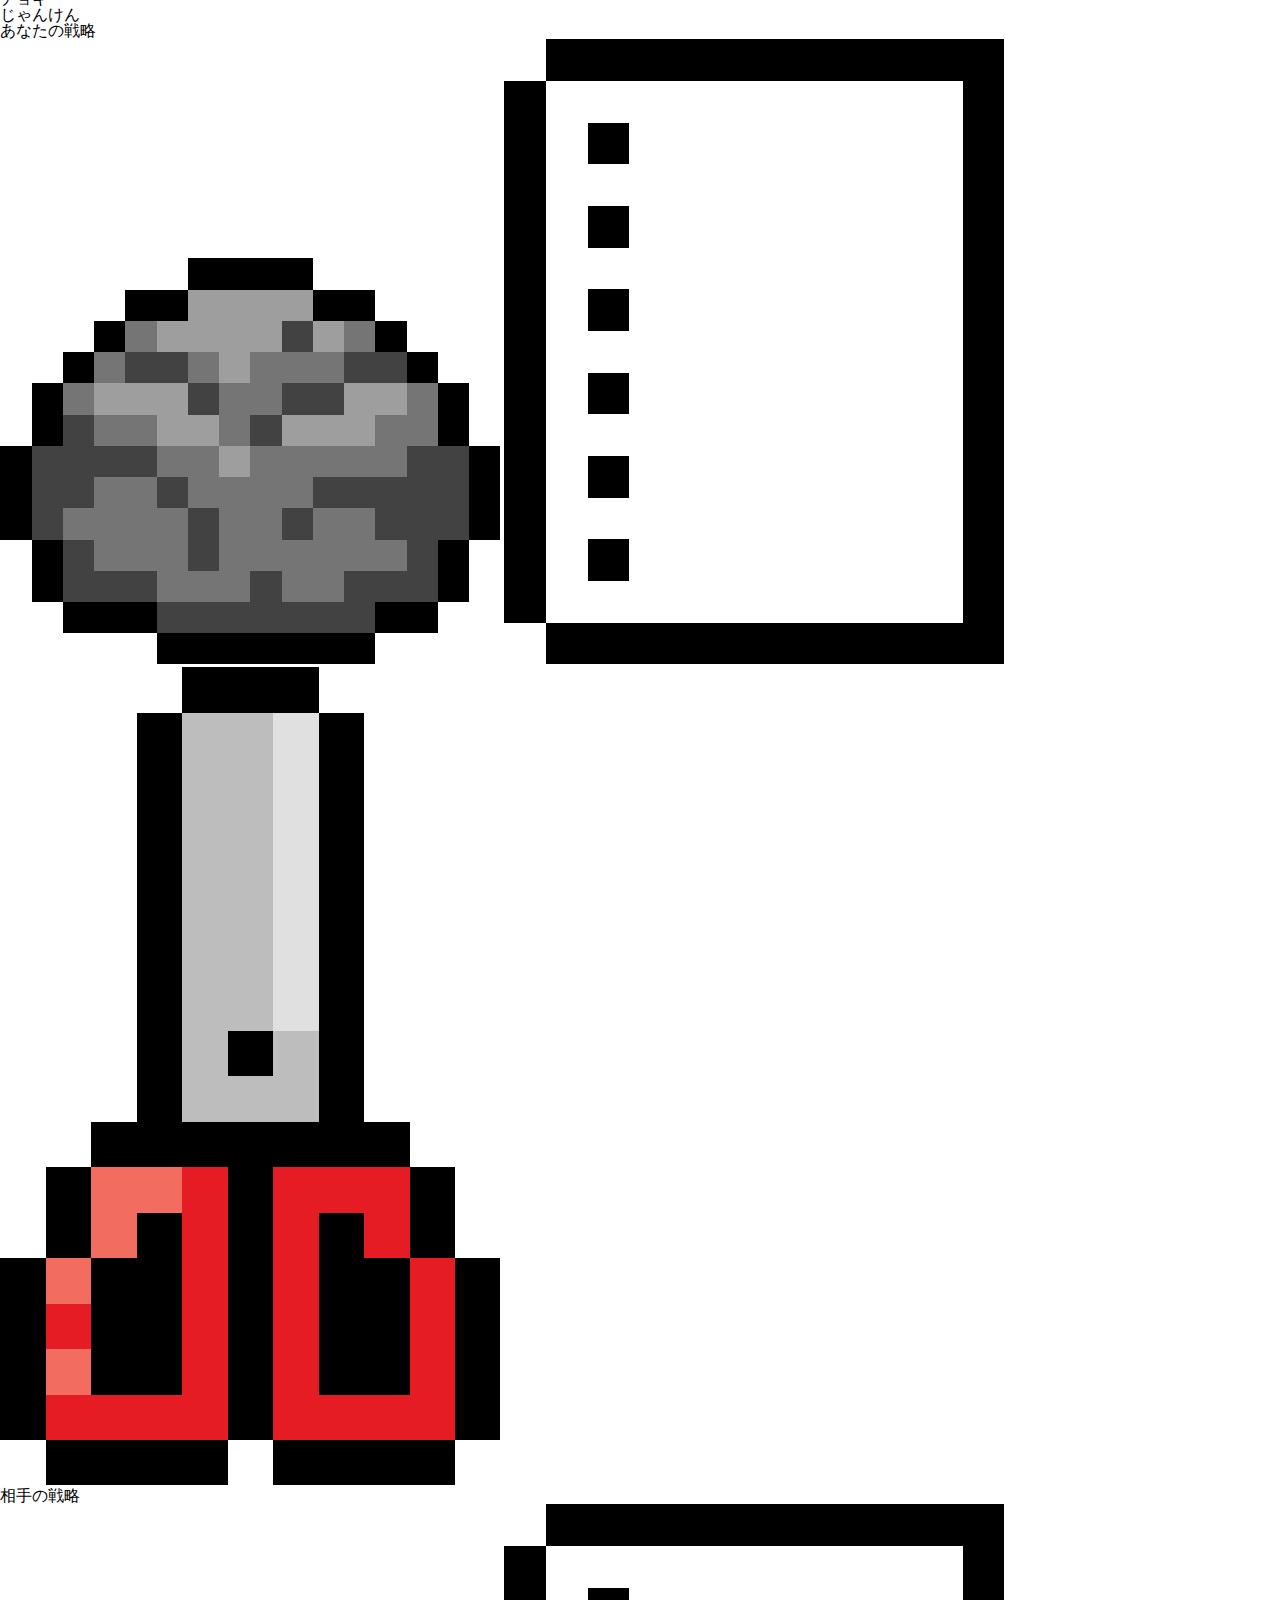
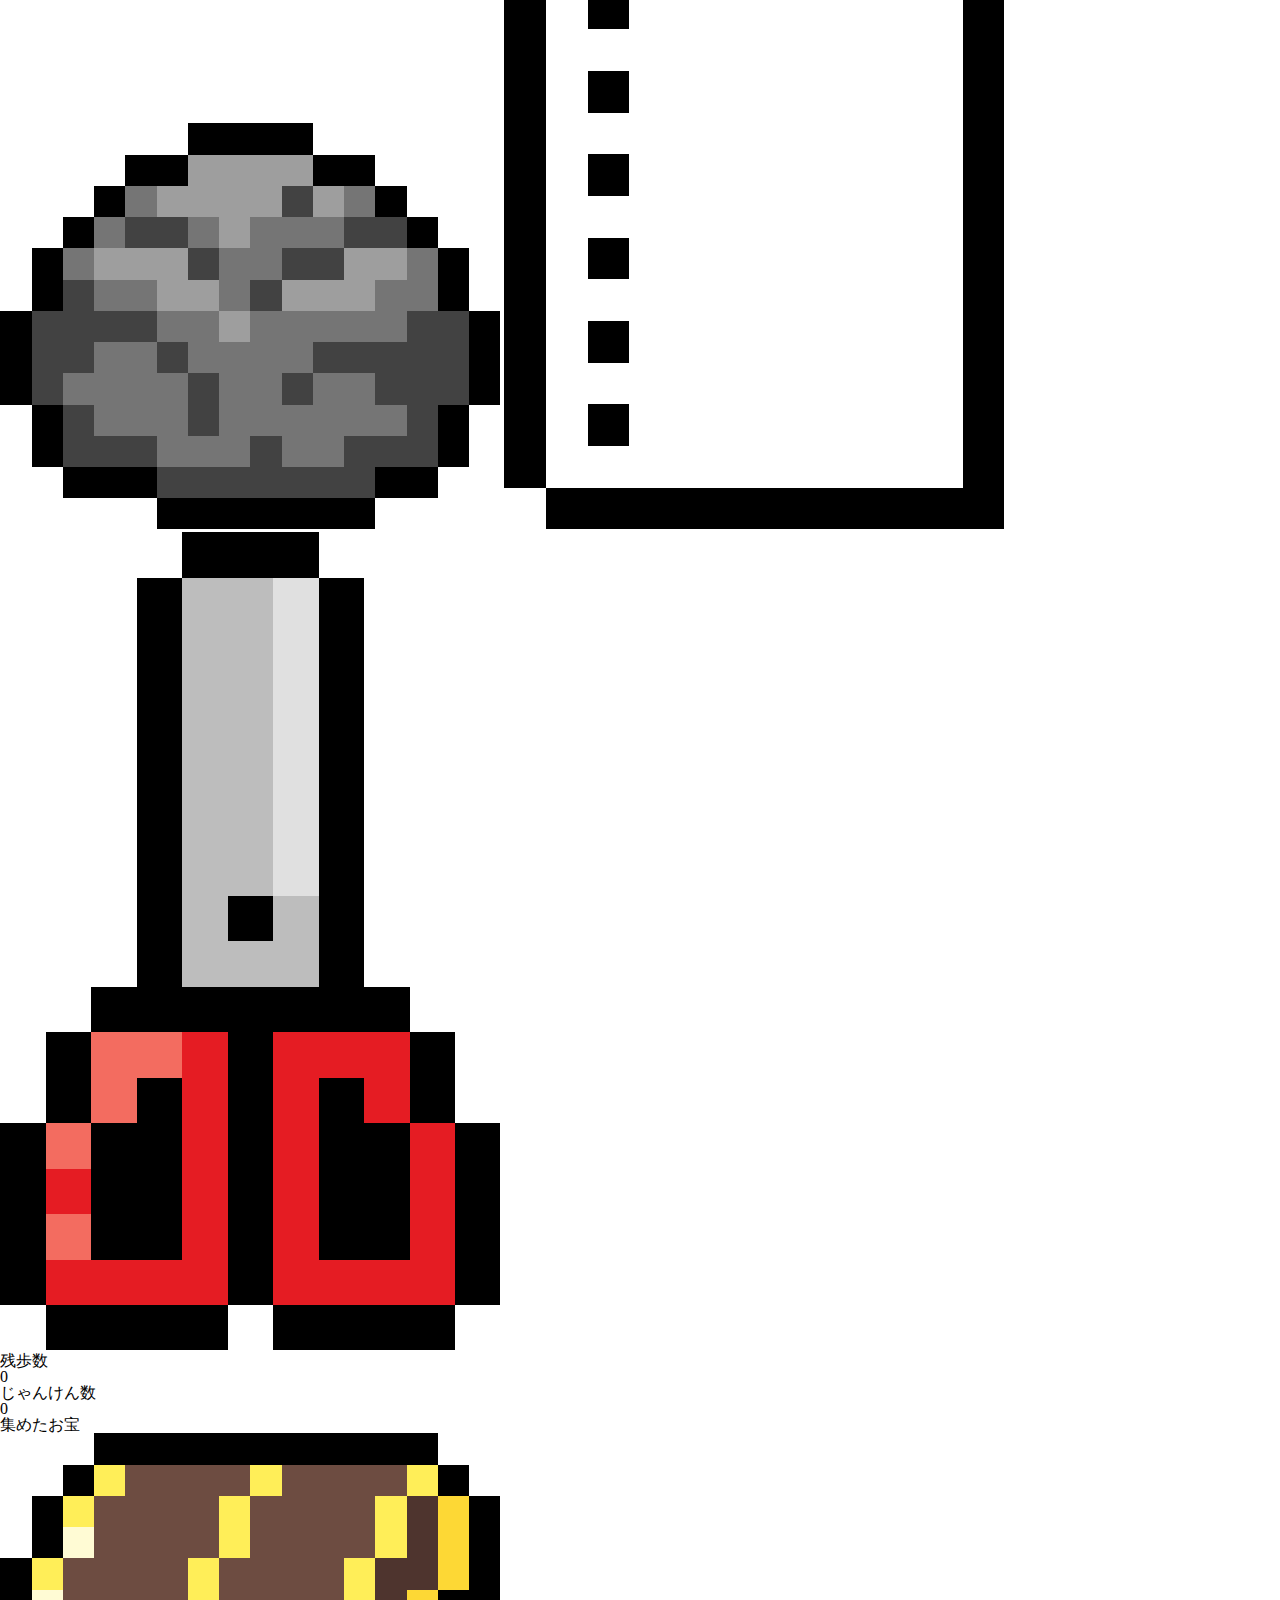
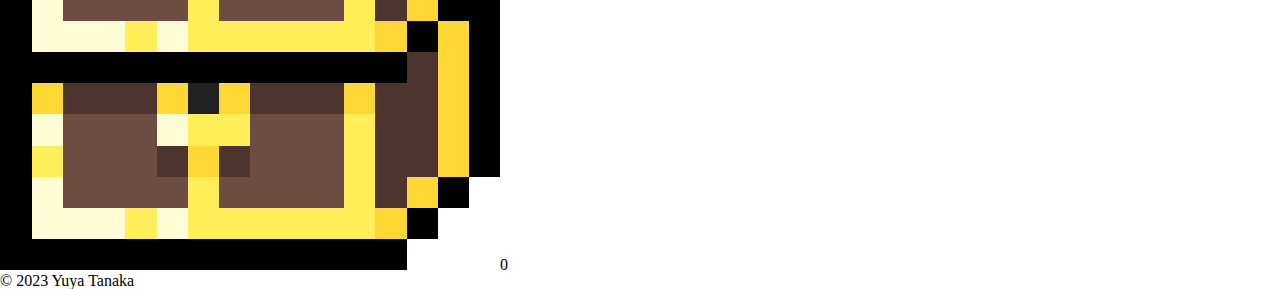
<file: html/maze.html>
<!DOCTYPE html>
<html lang="ja">

<head>
    <meta charset="UTF-8">
    <meta http-equiv="X-UA-Compatible" content="IE=edge">
    <meta name="viewport" content="width=device-width, initial-scale=1.0">
    <link rel="stylesheet" href="../css/reset.css">
    <link rel="stylesheet" href="../css/style.css">

    <link rel="icon" href="../img/dot_illust_kaseijin_red.png">

    <link rel="preconnect" href="https://fonts.googleapis.com">
    <link rel="preconnect" href="https://fonts.gstatic.com" crossorigin>
    <link href="https://fonts.googleapis.com/css2?family=Zen+Kaku+Gothic+New&display=swap" rel="stylesheet">

    <title>Cosmic Treasure Hunter</title>
</head>

<body>
    <div id="stars1"></div>
    <div id="stars2"></div>

    <header>
        Cosmic Treasure Hunter
    </header>

    <main>
        <div id="screen">
            <div id="screen-main">
                <h1>Treasure Map</h1>
                <div class="game-panel-padding">
                    <div class="game-panel-padding">
                        <h2>じゃんけんに勝って、お宝を集めつつゴールを目指そう！</h2>
                    </div>
                    <div id="maze"></div>
                </div>

                <div id="usage-guide-panel" class="game-panel-padding">
                    <div class="usage-guide-content">
                        <img src="../img/dot_illust_kaseijin_red.png" alt="火星人の画像" class="usage-guide-img">
                        <span>：You</span>
                    </div>

                    <div class="usage-guide-content">
                        <img src="../img/dot_illust_treasure_bronze.png" alt="宝箱の画像" class="usage-guide-img">
                        <span>：Treasure</span>
                    </div>

                    <div class="usage-guide-content">
                        <img src="../img/dot_illust_object_jupiter.png" alt="惑星の画像" class="usage-guide-img">
                        <span>：Goal</span>
                    </div>
                </div>
            </div>

            <div id="screen-secondary">
                <h1>Information</h1>
                <div class="game-panel-padding">
                    <h2>オッズ</h2>
                    <div class="game-panel-padding">
                        <table class="game-panel-odds-table">
                            <tr>
                                <th>グー</th>
                                <td class="rock-odds"></td>
                            </tr>
                            <tr>
                                <th>パー</th>
                                <td class="paper-odds"></td>
                            </tr>
                            <tr>
                                <th>チョキ</th>
                                <td class="scissors-odds"></td>
                            </tr>
                        </table>
                    </div>


                    <h2>じゃんけん</h2>
                    <div class="game-panel-padding">
                        <h3>あなたの戦略</h3>
                        <div class="game-panel-padding">
                            <!-- <input type="image" src="./img/janken_rock.png" alt="じゃんけんのグーの画像"
                                class="game-panel-janken-player-rock janken-img">
                            <input type="image" src="./img/janken_paper.png" alt="じゃんけんのパーの画像"
                                class="game-panel-janken-player-paper janken-img">
                            <input type="image" src="./img/janken_scissors.png" alt="じゃんけんのチョキの画像"
                                class="game-panel-janken-player-scissors janken-img"> -->

                            <input type="image" src="../img/dot_illust_iwa_01.png" alt="じゃんけんのグーの画像"
                                class="game-panel-janken-player-rock janken-img">
                            <input type="image" src="../img/dot_illust_paper_looseleaf_02.png" alt="じゃんけんのパーの画像"
                                class="game-panel-janken-player-paper janken-img">
                            <input type="image" src="../img/dot_illust_hasami.png" alt="じゃんけんのチョキの画像"
                                class="game-panel-janken-player-scissors janken-img">
                        </div>
                    </div>

                    <div class="game-panel-padding">
                        <h3>相手の戦略</h3>
                        <div class="game-panel-padding">
                            <!-- <input type="image" src="./img/janken_rock.png" alt="じゃんけんのグーの画像"
                                class="game-panel-janken-cpu-rock janken-img">
                            <input type="image" src="./img/janken_paper.png" alt="じゃんけんのパーの画像"
                                class="game-panel-janken-cpu-paper janken-img">
                            <input type="image" src="./img/janken_scissors.png" alt="じゃんけんのチョキの画像"
                                class="game-panel-janken-cpu-scissors janken-img"> -->

                            <input type="image" src="../img/dot_illust_iwa_01.png" alt="じゃんけんのグーの画像"
                                class="game-panel-janken-cpu-rock janken-img">
                            <input type="image" src="../img/dot_illust_paper_looseleaf_02.png" alt="じゃんけんのパーの画像"
                                class="game-panel-janken-cpu-paper janken-img">
                            <input type="image" src="../img/dot_illust_hasami.png" alt="じゃんけんのチョキの画像"
                                class="game-panel-janken-cpu-scissors janken-img">
                        </div>
                    </div>

                    <div class="game-panel-count">
                        <div class="game-panel-padding">
                            <h3>残歩数</h3>
                            <div class="game-panel-padding">
                                <p class="steps-count">0</p>
                            </div>
                        </div>

                        <div class="game-panel-padding">
                            <h3>じゃんけん数</h3>
                            <div class="game-panel-padding">
                                <p class="janken-count">0</p>
                            </div>
                        </div>
                    </div>

                    <h2>集めたお宝</h2>
                    <div class="game-panel-padding">
                        <table class="game-panel-treasure-table">
                            <tr>
                                <td><img src="../img/dot_illust_treasure_bronze.png" alt="宝箱の画像"
                                        class="game-panel-treasure"></td>
                                <td class="treasure-count">0</td>
                            </tr>
                        </table>
                    </div>

                    <!-- <h2>移動</h2>
                    <div class="game-panel-padding">
                        <table>
                            <tr>
                                <td></td>
                                <td><button class="moveButton" id="moveUpButton">↑</button></td>
                                <td></td>
                            </tr>
                            <tr>
                                <td><button class="moveButton" id="moveLeftButton">←</button></td>
                                <td></td>
                                <td><button class="moveButton" id="moveRightButton">→</button></td>
                            </tr>
                            <tr>
                                <td></td>
                                <td><button class="moveButton" id="moveDownButton">↓</button></td>
                                <td></td>
                            </tr>
                        </table>
                    </div> -->
                </div>
            </div>
        </div>
    </main>

    <footer id="footer">
        <small>&copy; 2023 Yuya Tanaka</small>
    </footer>

    <script src="https://code.jquery.com/jquery-3.2.1.min.js"></script>
    <script src="../js/common.js"></script>
    <script src="../js/janken.js"></script>
    <script src="../js/maze.js"></script>
    <script src="../js/game.js"></script>
    <script>
        window.onload = function () {
            if(localStorage.length > 0) {
                load();
            } else {
                init();
            }
        }
    </script>
</body>

</html>
</file>
<file: css/style.css>
.wrapper-menu {
    margin-top: 5vh;
}

.wrapper-form {
    margin-top: 5vh;
    height: 50vh;
}

.wrapper-list {
    margin-top: 5vh;
    height: 80vh;
}

.wrapper-detail {
    margin-top: 5vh;
    height: 80vh;
}
</file>
<file: gs_kadai01/css/style.css>
:root {
    /* カラー定義 */
    --black: #222222;
    --white: #FFFFFF;
    --yellow: #ffd61a;
    --bg-gray: #fafafa;
    --border-gray: #bfbfbf;
    --bg-footer: #707070
}

/* 本ページの基本設定 */
/* 変更したい場合は各Class内で上書きする */
body {
    color: var(--black);
    font-size: 16px;
    text-align: center;
}

p {
    line-height: 25px;
}

button {
    color: var(--white);
    background-color: var(--yellow);
    border: none;
    width: 300px;
    height: 60px;
    font-size: 18px;
}

table {
    margin: auto;
}

button:hover {
    opacity: 0.6;
}

/* 共通Class */
.en-title {
    font-size: 24px;
    padding-top: 60px;
    padding-bottom: 30px;
}

.en-title-yellow {
    color: var(--yellow);
    font-size: 24px;
    padding-top: 60px;
    padding-bottom: 30px;
}

.jp-title {
    font-size: 18px;
    padding-bottom: 30px;
}

/* Header */
.header {
    font-size: 21px;
}

.header-nav {
    display: flex;
    align-items: center;
    flex-wrap: wrap;
    justify-content: space-between;
}

.header-nav ul {
    display: flex;
    flex-wrap: wrap;
}

.header-nav ul li {
    margin-top: 50px;
    margin-right: 25px;
    margin-left: 25px;
    margin-bottom: 50px;
}

/* Mainvisual */
.mainvisual {
    position: relative;
}

.mainvisual-img {
    width: 100%;
}

.mainvisual-text {
    position: absolute;
    color: var(--white);
    top: 50%;
    left: 50%;
    -webkit-transform: translate(-50%, -50%);
    transform: translate(-50%, -50%);
}

.mainvisual-text-slogan {
    font-size: 44px;
}

.mainvisual-text-schoolname {
    font-size: 32px;
    margin-top: 30px;
}

/* About */
.about p {
    margin-bottom: 40px;
}

.about-picturelist {
    display: flex;
    align-items: center;
    flex-wrap: nowrap;
}

.about-picturelist-item {
    width: 100%;
    height: auto;
}

.about-picturelist-item img {
    width: 100%;
    height: auto;
}

/* Course */
.course-detail {
    display: flex;
    flex-wrap: wrap;
    margin-top: 60px;
}

.course-detail-item {
    flex: 0 0 50%;
    background-color: var(--bg-gray);
    position: relative;
}

.course-detail-item-text {
    text-align: left;
    position: absolute;
    width: 480px;
    top: 50%;
    -webkit-transform: translate(0%, -50%);
    transform: translate(0%, -50%);
}

.course-detail-item-text-left {
    padding-left: 50px;
    left: 0%;
}

.course-detail-item-text-right {
    padding-right: 50px;
    right: 0%;
}

.course-detail-item-text h2 {
    font-size: 24px;
}

.course-detail-item-text p {
    margin-top: 60px;
}

/* News */
.news-pickslist {
    display: flex;
    justify-content: center;
}

.news-pickslist-item {
    width: 300px;
    margin-left: 15px;
    margin-right: 15px;
}

.news-pickslist-item-date {
    margin-top: 30px;
    margin-bottom: 24px;
}

.news button {
    margin: 60px;
}

/* Access */
.access {
    background: var(--bg-gray);
    padding-bottom: 60px;
}

.access-map {
    margin-top: 30px;
    margin-bottom: 60px;
}

.access-table-td-itemname {
    height: 50px;
    width: 300px;
    text-align: left;
    vertical-align: middle;
}

.access-table-td-itemdetail {
    height: 50px;
    width: 400px;
    text-align: left;
    vertical-align: middle;
}

/* Contact */
.contact-text {
    margin-top: 30px;
}

.contact-form {
    margin-top: 70px;
}

.contact-form-table {
    margin-bottom: 30px;
}

.contact-form-table-td-itemname {
    border: 1px solid var(--border-gray);
    border-left: none;
    height: 36px;
    width: 240px;
    padding-left: 16px;
    text-align-last: left;
    vertical-align: middle;
}

.contact-form-table-td-itemdetail {
    border: 1px solid var(--border-gray);
    border-right: none;
    height: 36px;
    width: 400px;
    padding-top: 8px;
    padding-left: 8px;
    padding-bottom: 8px;
    text-align: left;
    vertical-align: middle;
}

.contact-form-table-td-input {
    width: 80%;
}

.contact-form-table-td-motivation {
    margin-top: 12px;
    margin-bottom: 12px;
}

/* Footer */
.footer {
    background-color: var(--bg-footer);
    margin-top: 140px;
}

.footer p {
    color: var(--white);
    padding-top: 30px;
    padding-bottom: 30px;
}
</file>
<file: gs_kadai02/css/style.css>
header {
    text-align: center;
    margin-top: 30px;
    margin-bottom: 60px;
}

main {
    max-width: 1200px;
    margin: 0 auto;
}

h1 {
    font-size: 24px;
}

h2 {
    font-size: 18px;
}

#screen {
    display: flex;
    flex-wrap: nowrap;
}

#screen-main {
    display: flex;
    flex-direction: column;
    width: 80%;
    height: 600px;
}

#screen-secondary {
    width: 20%;
    height: 600px;
}

#maze {
    display: flex;
    flex-wrap: wrap;
    height: auto;
    width: 870px;
}

#maze div {
    width: 30px;
    height: 30px;
}

.wall {
    background-color: blue;
}

.path {
    background-color: white;
}

.player {
    background-image: url("../img/player.png");
    background-size: cover;
}

.goal {
    background-color: pink;
}

.game-panel-padding {
    padding: 10px;
}

.game-panel-odds-table td, th {
    border: 1px solid #ccc;
    padding: 3px;
    width: 60px;
    text-align: center;
}

.game-panel-odds-table th {
    background: #EFEFEF;
}

.janken-img {
    height: 40px;
    width: 40px;
    border: 5px solid white;
}

.game-panel-count {
    display: flex;
}

#footer {
    padding: 2rem;
    font-size: 15px;
    text-align: center;
    color: #999;
    background: #fff;
    border-top: 1px solid #e5e7eb;
}
</file>
<file: gs_kadai03/css/style.css>
:root {
    /* カラー定義 */
    --main-background-color: #222431;
    --main-text-color: #FFF;
}

html {
    background: var(--main-background-color);
    color: var(--main-text-color);
    font-family: 'Zen Kaku Gothic New', sans-serif;
    /* overflow: hidden; */
}

header {
    text-align: center;
    font-size: 36px;
    letter-spacing: 10px;
    margin-top: 30px;
    margin-bottom: 60px;
}

main {
    max-width: 1200px;
    margin: 0 auto;
}

h1 {
    font-size: 24px;
}

h2 {
    font-size: 18px;
}

#stars1 {
    width: 1px;
    height: 1px;
    background: transparent;
    box-shadow: 1980px 1837px #FFF,422px 1070px #FFF,748px 1761px #FFF,614px 686px #FFF,1656px 446px #FFF,1883px 301px #FFF,582px 1277px #FFF,89px 1330px #FFF,397px 1956px #FFF,354px 1698px #FFF,775px 1504px #FFF,1772px 1696px #FFF,201px 1965px #FFF,1521px 1856px #FFF,150px 438px #FFF,1815px 117px #FFF,732px 237px #FFF,1810px 224px #FFF,1849px 41px #FFF,259px 613px #FFF,1581px 800px #FFF,1369px 1107px #FFF,620px 1649px #FFF,194px 418px #FFF,908px 552px #FFF,1583px 972px #FFF,231px 1970px #FFF,611px 302px #FFF,87px 878px #FFF,1115px 396px #FFF,1368px 1167px #FFF,1583px 1714px #FFF,674px 883px #FFF,119px 63px #FFF,1135px 1173px #FFF,1770px 1191px #FFF,1510px 706px #FFF,213px 230px #FFF,738px 1142px #FFF,119px 1512px #FFF,239px 1229px #FFF,469px 778px #FFF,1941px 105px #FFF,1695px 1368px #FFF,1613px 645px #FFF,856px 834px #FFF,1841px 68px #FFF,1068px 1593px #FFF,1011px 1502px #FFF,982px 1926px #FFF,317px 391px #FFF,142px 1331px #FFF,255px 1155px #FFF,1334px 443px #FFF,1829px 1756px #FFF,36px 1994px #FFF,777px 1110px #FFF,1086px 1420px #FFF,308px 1958px #FFF,1908px 139px #FFF,624px 942px #FFF,1797px 874px #FFF,1884px 706px #FFF,964px 1134px #FFF,1358px 1486px #FFF,1578px 1654px #FFF,798px 1692px #FFF,919px 582px #FFF,1680px 571px #FFF,1323px 1765px #FFF,966px 1513px #FFF,1015px 884px #FFF,1536px 1429px #FFF,1522px 856px #FFF,144px 197px #FFF,1428px 201px #FFF,1811px 1372px #FFF,1681px 625px #FFF,570px 1875px #FFF,503px 1926px #FFF,382px 1157px #FFF,758px 1788px #FFF,1594px 1518px #FFF,187px 885px #FFF,1517px 148px #FFF,808px 850px #FFF,654px 1045px #FFF,13px 516px #FFF,456px 1487px #FFF,1293px 1607px #FFF,324px 1660px #FFF,1578px 780px #FFF,838px 669px #FFF,1231px 1687px #FFF,956px 1543px #FFF,1566px 946px #FFF,560px 1975px #FFF,664px 60px #FFF,462px 715px #FFF,1891px 299px #FFF,858px 1785px #FFF,1266px 1582px #FFF,1271px 1637px #FFF,1762px 7px #FFF,1834px 1308px #FFF,1707px 1030px #FFF,219px 1253px #FFF,336px 1505px #FFF,1490px 1220px #FFF,1333px 708px #FFF,176px 1369px #FFF,1556px 1183px #FFF,746px 682px #FFF,1046px 1025px #FFF,97px 813px #FFF,250px 73px #FFF,509px 994px #FFF,1721px 765px #FFF,904px 364px #FFF,1307px 408px #FFF,1071px 346px #FFF,1192px 540px #FFF,615px 1325px #FFF,1680px 1967px #FFF,1198px 1132px #FFF,1565px 1428px #FFF,1183px 339px #FFF,1650px 903px #FFF,310px 1317px #FFF,845px 1487px #FFF,454px 1101px #FFF,1169px 178px #FFF,1441px 637px #FFF,57px 1246px #FFF,186px 199px #FFF,419px 1881px #FFF,1969px 1404px #FFF,400px 1597px #FFF,820px 764px #FFF,288px 1266px #FFF,794px 1769px #FFF,1157px 1170px #FFF,1880px 334px #FFF,1105px 1821px #FFF,1395px 1287px #FFF,415px 1523px #FFF,105px 625px #FFF,1936px 1564px #FFF,662px 1689px #FFF,466px 1029px #FFF,654px 1833px #FFF,1148px 1653px #FFF,644px 262px #FFF,1703px 1423px #FFF,383px 1571px #FFF,1979px 1145px #FFF,1050px 658px #FFF,862px 198px #FFF,1079px 1269px #FFF,1243px 1151px #FFF,1533px 1199px #FFF,628px 1458px #FFF,8px 78px #FFF,808px 1426px #FFF,9px 209px #FFF,1485px 1776px #FFF,703px 973px #FFF,545px 584px #FFF,1348px 573px #FFF,165px 1865px #FFF,1857px 347px #FFF,1793px 1719px #FFF,526px 1468px #FFF,1685px 1170px #FFF,611px 904px #FFF,654px 1260px #FFF,1973px 1452px #FFF,1407px 960px #FFF,1597px 780px #FFF,561px 225px #FFF,159px 1759px #FFF,1px 477px #FFF,1648px 1716px #FFF,235px 1254px #FFF,636px 1428px #FFF,1779px 1658px #FFF,712px 748px #FFF,1215px 893px #FFF,713px 116px #FFF,1274px 648px #FFF,1900px 808px #FFF,148px 1024px #FFF,1577px 682px #FFF,1816px 787px #FFF,424px 569px #FFF,1022px 558px #FFF,1641px 1923px #FFF,1605px 322px #FFF,592px 186px #FFF,1193px 715px #FFF,307px 718px #FFF,394px 1531px #FFF,179px 59px #FFF,552px 263px #FFF,1800px 1580px #FFF,1019px 1925px #FFF,1193px 448px #FFF,58px 1334px #FFF,763px 1336px #FFF,1202px 280px #FFF,1521px 1849px #FFF,439px 1120px #FFF,140px 910px #FFF,1499px 93px #FFF,1524px 360px #FFF,51px 1675px #FFF,492px 789px #FFF,1475px 1388px #FFF,1365px 341px #FFF,1358px 616px #FFF,485px 1782px #FFF,937px 1694px #FFF,743px 1932px #FFF,1148px 124px #FFF,1224px 1368px #FFF,507px 613px #FFF,915px 917px #FFF,1872px 589px #FFF,418px 738px #FFF,254px 626px #FFF,455px 859px #FFF,1243px 1676px #FFF,535px 1336px #FFF,1915px 57px #FFF,1081px 1066px #FFF,1677px 3px #FFF,88px 295px #FFF,296px 1074px #FFF,158px 1010px #FFF,1481px 193px #FFF,1054px 1167px #FFF,1975px 491px #FFF,1529px 1493px #FFF,1571px 1387px #FFF,906px 1392px #FFF,946px 1953px #FFF,1909px 931px #FFF,1141px 635px #FFF,5px 22px #FFF,1140px 869px #FFF,1006px 1661px #FFF,975px 236px #FFF,720px 1332px #FFF,1723px 1102px #FFF,1074px 1078px #FFF,1769px 1419px #FFF,1245px 1725px #FFF,781px 1820px #FFF,1487px 1223px #FFF,1458px 1895px #FFF,1311px 1730px #FFF,587px 596px #FFF,1737px 2000px #FFF,1045px 761px #FFF,462px 1890px #FFF,1514px 153px #FFF,46px 401px #FFF,660px 1858px #FFF,1732px 1406px #FFF,317px 183px #FFF,1240px 656px #FFF,1278px 943px #FFF,289px 843px #FFF,1619px 1909px #FFF,1852px 36px #FFF,366px 390px #FFF,1139px 1907px #FFF,257px 1980px #FFF,1811px 1519px #FFF,894px 1708px #FFF,1885px 1432px #FFF,1015px 628px #FFF,1201px 604px #FFF,1205px 1874px #FFF,837px 760px #FFF,1512px 972px #FFF,669px 991px #FFF,982px 1040px #FFF,70px 1902px #FFF,523px 681px #FFF,41px 1370px #FFF,68px 961px #FFF,1023px 1817px #FFF,78px 1917px #FFF,178px 67px #FFF,1883px 226px #FFF,1602px 1286px #FFF,74px 988px #FFF,1476px 296px #FFF,1004px 1561px #FFF,1991px 1478px #FFF;
    animation: animStar 50s linear infinite;
}

#stars1:after {
    content: " ";
    position: absolute;
    top: 1000px;
    width: 1px;
    height: 1px;
    background: transparent;
    box-shadow: 1980px 1837px #FFF,422px 1070px #FFF,748px 1761px #FFF,614px 686px #FFF,1656px 446px #FFF,1883px 301px #FFF,582px 1277px #FFF,89px 1330px #FFF,397px 1956px #FFF,354px 1698px #FFF,775px 1504px #FFF,1772px 1696px #FFF,201px 1965px #FFF,1521px 1856px #FFF,150px 438px #FFF,1815px 117px #FFF,732px 237px #FFF,1810px 224px #FFF,1849px 41px #FFF,259px 613px #FFF,1581px 800px #FFF,1369px 1107px #FFF,620px 1649px #FFF,194px 418px #FFF,908px 552px #FFF,1583px 972px #FFF,231px 1970px #FFF,611px 302px #FFF,87px 878px #FFF,1115px 396px #FFF,1368px 1167px #FFF,1583px 1714px #FFF,674px 883px #FFF,119px 63px #FFF,1135px 1173px #FFF,1770px 1191px #FFF,1510px 706px #FFF,213px 230px #FFF,738px 1142px #FFF,119px 1512px #FFF,239px 1229px #FFF,469px 778px #FFF,1941px 105px #FFF,1695px 1368px #FFF,1613px 645px #FFF,856px 834px #FFF,1841px 68px #FFF,1068px 1593px #FFF,1011px 1502px #FFF,982px 1926px #FFF,317px 391px #FFF,142px 1331px #FFF,255px 1155px #FFF,1334px 443px #FFF,1829px 1756px #FFF,36px 1994px #FFF,777px 1110px #FFF,1086px 1420px #FFF,308px 1958px #FFF,1908px 139px #FFF,624px 942px #FFF,1797px 874px #FFF,1884px 706px #FFF,964px 1134px #FFF,1358px 1486px #FFF,1578px 1654px #FFF,798px 1692px #FFF,919px 582px #FFF,1680px 571px #FFF,1323px 1765px #FFF,966px 1513px #FFF,1015px 884px #FFF,1536px 1429px #FFF,1522px 856px #FFF,144px 197px #FFF,1428px 201px #FFF,1811px 1372px #FFF,1681px 625px #FFF,570px 1875px #FFF,503px 1926px #FFF,382px 1157px #FFF,758px 1788px #FFF,1594px 1518px #FFF,187px 885px #FFF,1517px 148px #FFF,808px 850px #FFF,654px 1045px #FFF,13px 516px #FFF,456px 1487px #FFF,1293px 1607px #FFF,324px 1660px #FFF,1578px 780px #FFF,838px 669px #FFF,1231px 1687px #FFF,956px 1543px #FFF,1566px 946px #FFF,560px 1975px #FFF,664px 60px #FFF,462px 715px #FFF,1891px 299px #FFF,858px 1785px #FFF,1266px 1582px #FFF,1271px 1637px #FFF,1762px 7px #FFF,1834px 1308px #FFF,1707px 1030px #FFF,219px 1253px #FFF,336px 1505px #FFF,1490px 1220px #FFF,1333px 708px #FFF,176px 1369px #FFF,1556px 1183px #FFF,746px 682px #FFF,1046px 1025px #FFF,97px 813px #FFF,250px 73px #FFF,509px 994px #FFF,1721px 765px #FFF,904px 364px #FFF,1307px 408px #FFF,1071px 346px #FFF,1192px 540px #FFF,615px 1325px #FFF,1680px 1967px #FFF,1198px 1132px #FFF,1565px 1428px #FFF,1183px 339px #FFF,1650px 903px #FFF,310px 1317px #FFF,845px 1487px #FFF,454px 1101px #FFF,1169px 178px #FFF,1441px 637px #FFF,57px 1246px #FFF,186px 199px #FFF,419px 1881px #FFF,1969px 1404px #FFF,400px 1597px #FFF,820px 764px #FFF,288px 1266px #FFF,794px 1769px #FFF,1157px 1170px #FFF,1880px 334px #FFF,1105px 1821px #FFF,1395px 1287px #FFF,415px 1523px #FFF,105px 625px #FFF,1936px 1564px #FFF,662px 1689px #FFF,466px 1029px #FFF,654px 1833px #FFF,1148px 1653px #FFF,644px 262px #FFF,1703px 1423px #FFF,383px 1571px #FFF,1979px 1145px #FFF,1050px 658px #FFF,862px 198px #FFF,1079px 1269px #FFF,1243px 1151px #FFF,1533px 1199px #FFF,628px 1458px #FFF,8px 78px #FFF,808px 1426px #FFF,9px 209px #FFF,1485px 1776px #FFF,703px 973px #FFF,545px 584px #FFF,1348px 573px #FFF,165px 1865px #FFF,1857px 347px #FFF,1793px 1719px #FFF,526px 1468px #FFF,1685px 1170px #FFF,611px 904px #FFF,654px 1260px #FFF,1973px 1452px #FFF,1407px 960px #FFF,1597px 780px #FFF,561px 225px #FFF,159px 1759px #FFF,1px 477px #FFF,1648px 1716px #FFF,235px 1254px #FFF,636px 1428px #FFF,1779px 1658px #FFF,712px 748px #FFF,1215px 893px #FFF,713px 116px #FFF,1274px 648px #FFF,1900px 808px #FFF,148px 1024px #FFF,1577px 682px #FFF,1816px 787px #FFF,424px 569px #FFF,1022px 558px #FFF,1641px 1923px #FFF,1605px 322px #FFF,592px 186px #FFF,1193px 715px #FFF,307px 718px #FFF,394px 1531px #FFF,179px 59px #FFF,552px 263px #FFF,1800px 1580px #FFF,1019px 1925px #FFF,1193px 448px #FFF,58px 1334px #FFF,763px 1336px #FFF,1202px 280px #FFF,1521px 1849px #FFF,439px 1120px #FFF,140px 910px #FFF,1499px 93px #FFF,1524px 360px #FFF,51px 1675px #FFF,492px 789px #FFF,1475px 1388px #FFF,1365px 341px #FFF,1358px 616px #FFF,485px 1782px #FFF,937px 1694px #FFF,743px 1932px #FFF,1148px 124px #FFF,1224px 1368px #FFF,507px 613px #FFF,915px 917px #FFF,1872px 589px #FFF,418px 738px #FFF,254px 626px #FFF,455px 859px #FFF,1243px 1676px #FFF,535px 1336px #FFF,1915px 57px #FFF,1081px 1066px #FFF,1677px 3px #FFF,88px 295px #FFF,296px 1074px #FFF,158px 1010px #FFF,1481px 193px #FFF,1054px 1167px #FFF,1975px 491px #FFF,1529px 1493px #FFF,1571px 1387px #FFF,906px 1392px #FFF,946px 1953px #FFF,1909px 931px #FFF,1141px 635px #FFF,5px 22px #FFF,1140px 869px #FFF,1006px 1661px #FFF,975px 236px #FFF,720px 1332px #FFF,1723px 1102px #FFF,1074px 1078px #FFF,1769px 1419px #FFF,1245px 1725px #FFF,781px 1820px #FFF,1487px 1223px #FFF,1458px 1895px #FFF,1311px 1730px #FFF,587px 596px #FFF,1737px 2000px #FFF,1045px 761px #FFF,462px 1890px #FFF,1514px 153px #FFF,46px 401px #FFF,660px 1858px #FFF,1732px 1406px #FFF,317px 183px #FFF,1240px 656px #FFF,1278px 943px #FFF,289px 843px #FFF,1619px 1909px #FFF,1852px 36px #FFF,366px 390px #FFF,1139px 1907px #FFF,257px 1980px #FFF,1811px 1519px #FFF,894px 1708px #FFF,1885px 1432px #FFF,1015px 628px #FFF,1201px 604px #FFF,1205px 1874px #FFF,837px 760px #FFF,1512px 972px #FFF,669px 991px #FFF,982px 1040px #FFF,70px 1902px #FFF,523px 681px #FFF,41px 1370px #FFF,68px 961px #FFF,1023px 1817px #FFF,78px 1917px #FFF,178px 67px #FFF,1883px 226px #FFF,1602px 1286px #FFF,74px 988px #FFF,1476px 296px #FFF,1004px 1561px #FFF,1991px 1478px #FFF;

}

#stars2 {
    width: 2px;
    height: 2px;
    background: transparent;
    box-shadow: 617px 741px #FFF,289px 1891px #FFF,867px 459px #FFF,1999px 1721px #FFF,100px 1357px #FFF,800px 89px #FFF,696px 672px #FFF,843px 1284px #FFF,595px 1472px #FFF,1747px 1645px #FFF,631px 760px #FFF,761px 783px #FFF,420px 1062px #FFF,1945px 771px #FFF,248px 1834px #FFF,1917px 290px #FFF,1028px 648px #FFF,777px 1118px #FFF,609px 398px #FFF,400px 756px #FFF,1785px 1888px #FFF,1774px 313px #FFF,1934px 107px #FFF,404px 472px #FFF,1355px 379px #FFF,1837px 734px #FFF,1421px 1211px #FFF,1293px 1668px #FFF,1177px 1806px #FFF,1800px 739px #FFF,520px 817px #FFF,939px 1425px #FFF,1725px 483px #FFF,1706px 1624px #FFF,1210px 76px #FFF,402px 1383px #FFF,1342px 1533px #FFF,828px 586px #FFF,1781px 550px #FFF,1883px 1786px #FFF,479px 1621px #FFF,265px 322px #FFF,756px 1575px #FFF,442px 1383px #FFF,430px 1916px #FFF,965px 1523px #FFF,1836px 448px #FFF,646px 48px #FFF,1667px 142px #FFF,563px 1071px #FFF,848px 1413px #FFF,466px 383px #FFF,564px 618px #FFF,1165px 415px #FFF,1887px 731px #FFF,507px 1044px #FFF,1404px 1870px #FFF,653px 1px #FFF,567px 1523px #FFF,17px 120px #FFF,1649px 535px #FFF,1682px 1216px #FFF,1320px 1731px #FFF,1823px 1934px #FFF,854px 885px #FFF,357px 520px #FFF,6px 1925px #FFF,1241px 44px #FFF,62px 688px #FFF,1503px 909px #FFF,1585px 1595px #FFF,521px 1467px #FFF,311px 941px #FFF,65px 1301px #FFF,687px 1994px #FFF,1371px 879px #FFF,1478px 1228px #FFF,1816px 267px #FFF,1336px 1649px #FFF,553px 493px #FFF,423px 1095px #FFF,1825px 793px #FFF,795px 782px #FFF,1022px 1707px #FFF,291px 1140px #FFF,520px 1420px #FFF,1282px 42px #FFF,518px 1287px #FFF,620px 630px #FFF,1414px 128px #FFF,1617px 898px #FFF,508px 1880px #FFF,428px 1934px #FFF,1706px 1688px #FFF,1381px 1527px #FFF,1575px 515px #FFF,520px 57px #FFF,1093px 764px #FFF,1488px 1059px #FFF,1896px 277px #FFF,887px 44px #FFF,355px 1047px #FFF,141px 1619px #FFF,310px 669px #FFF,1714px 665px #FFF,1842px 455px #FFF,1744px 1397px #FFF,909px 154px #FFF,684px 983px #FFF,849px 1148px #FFF,1248px 864px #FFF,1530px 1650px #FFF,219px 1785px #FFF,222px 746px #FFF,1243px 173px #FFF,1541px 1915px #FFF,1722px 1000px #FFF,1334px 1238px #FFF,1257px 852px #FFF,466px 1550px #FFF,1037px 1747px #FFF,1344px 1889px #FFF,1468px 511px #FFF,1687px 1400px #FFF,1530px 1210px #FFF,865px 1503px #FFF,1387px 781px #FFF,1171px 605px #FFF,501px 786px #FFF,1666px 1566px #FFF,791px 1037px #FFF,1591px 307px #FFF,1842px 1363px #FFF,1513px 1046px #FFF,1599px 429px #FFF,1857px 764px #FFF,854px 1736px #FFF,1614px 1360px #FFF,1224px 317px #FFF,1359px 940px #FFF,1180px 250px #FFF,1483px 1942px #FFF,1020px 435px #FFF,1023px 1354px #FFF,324px 1300px #FFF,306px 638px #FFF,179px 1952px #FFF,730px 100px #FFF,387px 1793px #FFF,21px 1222px #FFF,786px 526px #FFF,1722px 1855px #FFF,466px 1522px #FFF,1376px 1704px #FFF,369px 1433px #FFF,1748px 1628px #FFF,562px 1827px #FFF,1320px 1183px #FFF,917px 1711px #FFF,1353px 561px #FFF,1283px 482px #FFF,1100px 1948px #FFF,117px 839px #FFF,1974px 1053px #FFF,418px 627px #FFF,1049px 305px #FFF,1182px 878px #FFF,1094px 433px #FFF,762px 1975px #FFF,1206px 1653px #FFF,360px 1394px #FFF,912px 975px #FFF,725px 248px #FFF,1900px 86px #FFF,1090px 204px #FFF,308px 1319px #FFF,901px 1528px #FFF,372px 765px #FFF,1192px 1287px #FFF,638px 273px #FFF,691px 532px #FFF,10px 1944px #FFF,660px 677px #FFF,1767px 1273px #FFF,810px 1465px #FFF,737px 1567px #FFF,257px 57px #FFF,1486px 1995px #FFF,1807px 1125px #FFF,1605px 1890px #FFF,459px 1564px #FFF,968px 225px #FFF,463px 1693px #FFF,783px 356px #FFF,1439px 1336px #FFF,1177px 1007px #FFF,361px 1340px #FFF,1153px 1574px #FFF,643px 1015px #FFF,1361px 1432px #FFF,1633px 954px #FFF,1052px 1214px #FFF,63px 415px #FFF,179px 1840px #FFF,1422px 1422px #FFF,968px 1588px #FFF,1179px 1526px #FFF,1821px 1461px #FFF,1305px 1208px #FFF,1040px 1919px #FFF,472px 450px #FFF,1201px 1373px #FFF,99px 301px #FFF,1348px 644px #FFF,378px 154px #FFF,1090px 1604px #FFF,626px 1260px #FFF,824px 1343px #FFF,928px 923px #FFF,1607px 1394px #FFF,1062px 1629px #FFF,1136px 455px #FFF,1452px 1581px #FFF,273px 23px #FFF,1898px 1306px #FFF,467px 1045px #FFF,1343px 1375px #FFF,1846px 1535px #FFF,1018px 616px #FFF,1067px 54px #FFF,975px 637px #FFF,57px 110px #FFF,1876px 386px #FFF,155px 555px #FFF,1203px 719px #FFF,923px 1486px #FFF,106px 810px #FFF,1989px 1673px #FFF,1069px 681px #FFF,1440px 549px #FFF,361px 1338px #FFF,1541px 551px #FFF,146px 974px #FFF,785px 271px #FFF,1323px 199px #FFF,1489px 783px #FFF,75px 1763px #FFF,1331px 385px #FFF,1732px 450px #FFF,1842px 250px #FFF,1097px 818px #FFF,1089px 1167px #FFF,697px 403px #FFF,478px 838px #FFF,695px 1153px #FFF,417px 1434px #FFF,1767px 417px #FFF,461px 1614px #FFF,1036px 1922px #FFF,633px 68px #FFF,167px 1834px #FFF,416px 1208px #FFF,1509px 1931px #FFF,883px 1480px #FFF,85px 836px #FFF,716px 1203px #FFF,431px 423px #FFF,625px 1081px #FFF,40px 1273px #FFF,1980px 1200px #FFF,404px 1854px #FFF,1321px 188px #FFF,1620px 1772px #FFF,1411px 1668px #FFF,1831px 1128px #FFF,942px 973px #FFF,1479px 427px #FFF,1919px 1677px #FFF,624px 1886px #FFF,1923px 610px #FFF,1108px 36px #FFF,1654px 668px #FFF,1712px 144px #FFF,756px 1422px #FFF,831px 1889px #FFF,1411px 1211px #FFF,1135px 1993px #FFF,51px 831px #FFF,1426px 1287px #FFF,110px 826px #FFF,1682px 313px #FFF,239px 1488px #FFF,410px 1161px #FFF,1097px 310px #FFF,1601px 1092px #FFF,1574px 1155px #FFF,1862px 1568px #FFF,1158px 263px #FFF,1921px 560px #FFF,459px 1096px #FFF,1185px 1943px #FFF;
    animation: animStar 100s linear infinite;
}

#stars2:after {
    content: " ";
    position: absolute;
    top: 1000px;
    width: 2px;
    height: 2px;
    background: transparent;
    box-shadow: 617px 741px #FFF,289px 1891px #FFF,867px 459px #FFF,1999px 1721px #FFF,100px 1357px #FFF,800px 89px #FFF,696px 672px #FFF,843px 1284px #FFF,595px 1472px #FFF,1747px 1645px #FFF,631px 760px #FFF,761px 783px #FFF,420px 1062px #FFF,1945px 771px #FFF,248px 1834px #FFF,1917px 290px #FFF,1028px 648px #FFF,777px 1118px #FFF,609px 398px #FFF,400px 756px #FFF,1785px 1888px #FFF,1774px 313px #FFF,1934px 107px #FFF,404px 472px #FFF,1355px 379px #FFF,1837px 734px #FFF,1421px 1211px #FFF,1293px 1668px #FFF,1177px 1806px #FFF,1800px 739px #FFF,520px 817px #FFF,939px 1425px #FFF,1725px 483px #FFF,1706px 1624px #FFF,1210px 76px #FFF,402px 1383px #FFF,1342px 1533px #FFF,828px 586px #FFF,1781px 550px #FFF,1883px 1786px #FFF,479px 1621px #FFF,265px 322px #FFF,756px 1575px #FFF,442px 1383px #FFF,430px 1916px #FFF,965px 1523px #FFF,1836px 448px #FFF,646px 48px #FFF,1667px 142px #FFF,563px 1071px #FFF,848px 1413px #FFF,466px 383px #FFF,564px 618px #FFF,1165px 415px #FFF,1887px 731px #FFF,507px 1044px #FFF,1404px 1870px #FFF,653px 1px #FFF,567px 1523px #FFF,17px 120px #FFF,1649px 535px #FFF,1682px 1216px #FFF,1320px 1731px #FFF,1823px 1934px #FFF,854px 885px #FFF,357px 520px #FFF,6px 1925px #FFF,1241px 44px #FFF,62px 688px #FFF,1503px 909px #FFF,1585px 1595px #FFF,521px 1467px #FFF,311px 941px #FFF,65px 1301px #FFF,687px 1994px #FFF,1371px 879px #FFF,1478px 1228px #FFF,1816px 267px #FFF,1336px 1649px #FFF,553px 493px #FFF,423px 1095px #FFF,1825px 793px #FFF,795px 782px #FFF,1022px 1707px #FFF,291px 1140px #FFF,520px 1420px #FFF,1282px 42px #FFF,518px 1287px #FFF,620px 630px #FFF,1414px 128px #FFF,1617px 898px #FFF,508px 1880px #FFF,428px 1934px #FFF,1706px 1688px #FFF,1381px 1527px #FFF,1575px 515px #FFF,520px 57px #FFF,1093px 764px #FFF,1488px 1059px #FFF,1896px 277px #FFF,887px 44px #FFF,355px 1047px #FFF,141px 1619px #FFF,310px 669px #FFF,1714px 665px #FFF,1842px 455px #FFF,1744px 1397px #FFF,909px 154px #FFF,684px 983px #FFF,849px 1148px #FFF,1248px 864px #FFF,1530px 1650px #FFF,219px 1785px #FFF,222px 746px #FFF,1243px 173px #FFF,1541px 1915px #FFF,1722px 1000px #FFF,1334px 1238px #FFF,1257px 852px #FFF,466px 1550px #FFF,1037px 1747px #FFF,1344px 1889px #FFF,1468px 511px #FFF,1687px 1400px #FFF,1530px 1210px #FFF,865px 1503px #FFF,1387px 781px #FFF,1171px 605px #FFF,501px 786px #FFF,1666px 1566px #FFF,791px 1037px #FFF,1591px 307px #FFF,1842px 1363px #FFF,1513px 1046px #FFF,1599px 429px #FFF,1857px 764px #FFF,854px 1736px #FFF,1614px 1360px #FFF,1224px 317px #FFF,1359px 940px #FFF,1180px 250px #FFF,1483px 1942px #FFF,1020px 435px #FFF,1023px 1354px #FFF,324px 1300px #FFF,306px 638px #FFF,179px 1952px #FFF,730px 100px #FFF,387px 1793px #FFF,21px 1222px #FFF,786px 526px #FFF,1722px 1855px #FFF,466px 1522px #FFF,1376px 1704px #FFF,369px 1433px #FFF,1748px 1628px #FFF,562px 1827px #FFF,1320px 1183px #FFF,917px 1711px #FFF,1353px 561px #FFF,1283px 482px #FFF,1100px 1948px #FFF,117px 839px #FFF,1974px 1053px #FFF,418px 627px #FFF,1049px 305px #FFF,1182px 878px #FFF,1094px 433px #FFF,762px 1975px #FFF,1206px 1653px #FFF,360px 1394px #FFF,912px 975px #FFF,725px 248px #FFF,1900px 86px #FFF,1090px 204px #FFF,308px 1319px #FFF,901px 1528px #FFF,372px 765px #FFF,1192px 1287px #FFF,638px 273px #FFF,691px 532px #FFF,10px 1944px #FFF,660px 677px #FFF,1767px 1273px #FFF,810px 1465px #FFF,737px 1567px #FFF,257px 57px #FFF,1486px 1995px #FFF,1807px 1125px #FFF,1605px 1890px #FFF,459px 1564px #FFF,968px 225px #FFF,463px 1693px #FFF,783px 356px #FFF,1439px 1336px #FFF,1177px 1007px #FFF,361px 1340px #FFF,1153px 1574px #FFF,643px 1015px #FFF,1361px 1432px #FFF,1633px 954px #FFF,1052px 1214px #FFF,63px 415px #FFF,179px 1840px #FFF,1422px 1422px #FFF,968px 1588px #FFF,1179px 1526px #FFF,1821px 1461px #FFF,1305px 1208px #FFF,1040px 1919px #FFF,472px 450px #FFF,1201px 1373px #FFF,99px 301px #FFF,1348px 644px #FFF,378px 154px #FFF,1090px 1604px #FFF,626px 1260px #FFF,824px 1343px #FFF,928px 923px #FFF,1607px 1394px #FFF,1062px 1629px #FFF,1136px 455px #FFF,1452px 1581px #FFF,273px 23px #FFF,1898px 1306px #FFF,467px 1045px #FFF,1343px 1375px #FFF,1846px 1535px #FFF,1018px 616px #FFF,1067px 54px #FFF,975px 637px #FFF,57px 110px #FFF,1876px 386px #FFF,155px 555px #FFF,1203px 719px #FFF,923px 1486px #FFF,106px 810px #FFF,1989px 1673px #FFF,1069px 681px #FFF,1440px 549px #FFF,361px 1338px #FFF,1541px 551px #FFF,146px 974px #FFF,785px 271px #FFF,1323px 199px #FFF,1489px 783px #FFF,75px 1763px #FFF,1331px 385px #FFF,1732px 450px #FFF,1842px 250px #FFF,1097px 818px #FFF,1089px 1167px #FFF,697px 403px #FFF,478px 838px #FFF,695px 1153px #FFF,417px 1434px #FFF,1767px 417px #FFF,461px 1614px #FFF,1036px 1922px #FFF,633px 68px #FFF,167px 1834px #FFF,416px 1208px #FFF,1509px 1931px #FFF,883px 1480px #FFF,85px 836px #FFF,716px 1203px #FFF,431px 423px #FFF,625px 1081px #FFF,40px 1273px #FFF,1980px 1200px #FFF,404px 1854px #FFF,1321px 188px #FFF,1620px 1772px #FFF,1411px 1668px #FFF,1831px 1128px #FFF,942px 973px #FFF,1479px 427px #FFF,1919px 1677px #FFF,624px 1886px #FFF,1923px 610px #FFF,1108px 36px #FFF,1654px 668px #FFF,1712px 144px #FFF,756px 1422px #FFF,831px 1889px #FFF,1411px 1211px #FFF,1135px 1993px #FFF,51px 831px #FFF,1426px 1287px #FFF,110px 826px #FFF,1682px 313px #FFF,239px 1488px #FFF,410px 1161px #FFF,1097px 310px #FFF,1601px 1092px #FFF,1574px 1155px #FFF,1862px 1568px #FFF,1158px 263px #FFF,1921px 560px #FFF,459px 1096px #FFF,1185px 1943px #FFF;
}

#screen {
    display: flex;
    flex-wrap: nowrap;
}

#screen-main {
    display: flex;
    flex-direction: column;
    width: 80%;
    height: 600px;
}

#screen-secondary {
    width: 20%;
    height: 600px;
}

#maze {
    display: flex;
    flex-wrap: wrap;
    height: auto;
    width: 870px;
}

#maze div {
    width: 30px;
    height: 30px;
}

.wall {
    background-image: url("../img/dot_illust_block_silver.png");
    background-size: cover;
}

/* .path {} */

.player {
    background-image: url("../img/dot_illust_kaseijin_red.png");
    /* background-image: url("../img/dot_illust_treasure_bronze.png"); */
    background-size: cover;
}

.goal {
    background-image: url("../img/dot_illust_object_jupiter.png");
    background-size: cover;
}

.treasure {
    background-image: url("../img/dot_illust_treasure_bronze.png");
    background-size: cover;
}

#usage-guide-panel {
    display: flex;
}

.usage-guide-content {
    margin: 10px;
}

.usage-guide-img {
    height: 30px;
    width: 30px;
}

.game-panel-padding {
    padding: 10px;
}

.game-panel-odds-table td, th {
    border: 1px solid #ccc;
    padding: 3px;
    width: 60px;
    text-align: center;
}

.game-panel-move-table {
    margin: auto;
}

.janken-img {
    height: 40px;
    width: 40px;
    border: 5px solid var(--main-background-color);
}

.game-panel-count {
    display: flex;
}

.game-panel-treasure {
    height: 40px;
    width: 40px;
}

.game-panel-treasure-table td {
    padding: 3px;
    width: 60px;
    text-align: center;
    vertical-align: middle;
}

.treasure-count::after{
    content: " 個";
}

#footer {
    padding: 2rem;
    font-size: 15px;
    text-align: center;
}

@keyframes animStar {
    from {
        transform: translateY(0px);
    }

    to {
        transform: translateY(-1000px);
    }
}
</file>
<file: gs_kadai04/css/style.css>
:root {
    /* カラー定義 */
    --main-background-color: #222431;
    --main-text-color: #FFF;
}

html {
    background: var(--main-background-color);
    color: var(--main-text-color);
    font-family: 'Zen Kaku Gothic New', sans-serif;
    /* overflow: hidden; */
}

header {
    cursor:pointer;
    text-align: center;
    font-size: 36px;
    letter-spacing: 10px;
    margin-top: 30px;
    margin-bottom: 60px;
}

main {
    max-width: 1200px;
    margin: 0 auto;
}

h1 {
    font-size: 24px;
}

h2 {
    font-size: 18px;
}

#stars1 {
    width: 1px;
    height: 1px;
    background: transparent;
    box-shadow: 1980px 1837px #FFF, 422px 1070px #FFF, 748px 1761px #FFF, 614px 686px #FFF, 1656px 446px #FFF, 1883px 301px #FFF, 582px 1277px #FFF, 89px 1330px #FFF, 397px 1956px #FFF, 354px 1698px #FFF, 775px 1504px #FFF, 1772px 1696px #FFF, 201px 1965px #FFF, 1521px 1856px #FFF, 150px 438px #FFF, 1815px 117px #FFF, 732px 237px #FFF, 1810px 224px #FFF, 1849px 41px #FFF, 259px 613px #FFF, 1581px 800px #FFF, 1369px 1107px #FFF, 620px 1649px #FFF, 194px 418px #FFF, 908px 552px #FFF, 1583px 972px #FFF, 231px 1970px #FFF, 611px 302px #FFF, 87px 878px #FFF, 1115px 396px #FFF, 1368px 1167px #FFF, 1583px 1714px #FFF, 674px 883px #FFF, 119px 63px #FFF, 1135px 1173px #FFF, 1770px 1191px #FFF, 1510px 706px #FFF, 213px 230px #FFF, 738px 1142px #FFF, 119px 1512px #FFF, 239px 1229px #FFF, 469px 778px #FFF, 1941px 105px #FFF, 1695px 1368px #FFF, 1613px 645px #FFF, 856px 834px #FFF, 1841px 68px #FFF, 1068px 1593px #FFF, 1011px 1502px #FFF, 982px 1926px #FFF, 317px 391px #FFF, 142px 1331px #FFF, 255px 1155px #FFF, 1334px 443px #FFF, 1829px 1756px #FFF, 36px 1994px #FFF, 777px 1110px #FFF, 1086px 1420px #FFF, 308px 1958px #FFF, 1908px 139px #FFF, 624px 942px #FFF, 1797px 874px #FFF, 1884px 706px #FFF, 964px 1134px #FFF, 1358px 1486px #FFF, 1578px 1654px #FFF, 798px 1692px #FFF, 919px 582px #FFF, 1680px 571px #FFF, 1323px 1765px #FFF, 966px 1513px #FFF, 1015px 884px #FFF, 1536px 1429px #FFF, 1522px 856px #FFF, 144px 197px #FFF, 1428px 201px #FFF, 1811px 1372px #FFF, 1681px 625px #FFF, 570px 1875px #FFF, 503px 1926px #FFF, 382px 1157px #FFF, 758px 1788px #FFF, 1594px 1518px #FFF, 187px 885px #FFF, 1517px 148px #FFF, 808px 850px #FFF, 654px 1045px #FFF, 13px 516px #FFF, 456px 1487px #FFF, 1293px 1607px #FFF, 324px 1660px #FFF, 1578px 780px #FFF, 838px 669px #FFF, 1231px 1687px #FFF, 956px 1543px #FFF, 1566px 946px #FFF, 560px 1975px #FFF, 664px 60px #FFF, 462px 715px #FFF, 1891px 299px #FFF, 858px 1785px #FFF, 1266px 1582px #FFF, 1271px 1637px #FFF, 1762px 7px #FFF, 1834px 1308px #FFF, 1707px 1030px #FFF, 219px 1253px #FFF, 336px 1505px #FFF, 1490px 1220px #FFF, 1333px 708px #FFF, 176px 1369px #FFF, 1556px 1183px #FFF, 746px 682px #FFF, 1046px 1025px #FFF, 97px 813px #FFF, 250px 73px #FFF, 509px 994px #FFF, 1721px 765px #FFF, 904px 364px #FFF, 1307px 408px #FFF, 1071px 346px #FFF, 1192px 540px #FFF, 615px 1325px #FFF, 1680px 1967px #FFF, 1198px 1132px #FFF, 1565px 1428px #FFF, 1183px 339px #FFF, 1650px 903px #FFF, 310px 1317px #FFF, 845px 1487px #FFF, 454px 1101px #FFF, 1169px 178px #FFF, 1441px 637px #FFF, 57px 1246px #FFF, 186px 199px #FFF, 419px 1881px #FFF, 1969px 1404px #FFF, 400px 1597px #FFF, 820px 764px #FFF, 288px 1266px #FFF, 794px 1769px #FFF, 1157px 1170px #FFF, 1880px 334px #FFF, 1105px 1821px #FFF, 1395px 1287px #FFF, 415px 1523px #FFF, 105px 625px #FFF, 1936px 1564px #FFF, 662px 1689px #FFF, 466px 1029px #FFF, 654px 1833px #FFF, 1148px 1653px #FFF, 644px 262px #FFF, 1703px 1423px #FFF, 383px 1571px #FFF, 1979px 1145px #FFF, 1050px 658px #FFF, 862px 198px #FFF, 1079px 1269px #FFF, 1243px 1151px #FFF, 1533px 1199px #FFF, 628px 1458px #FFF, 8px 78px #FFF, 808px 1426px #FFF, 9px 209px #FFF, 1485px 1776px #FFF, 703px 973px #FFF, 545px 584px #FFF, 1348px 573px #FFF, 165px 1865px #FFF, 1857px 347px #FFF, 1793px 1719px #FFF, 526px 1468px #FFF, 1685px 1170px #FFF, 611px 904px #FFF, 654px 1260px #FFF, 1973px 1452px #FFF, 1407px 960px #FFF, 1597px 780px #FFF, 561px 225px #FFF, 159px 1759px #FFF, 1px 477px #FFF, 1648px 1716px #FFF, 235px 1254px #FFF, 636px 1428px #FFF, 1779px 1658px #FFF, 712px 748px #FFF, 1215px 893px #FFF, 713px 116px #FFF, 1274px 648px #FFF, 1900px 808px #FFF, 148px 1024px #FFF, 1577px 682px #FFF, 1816px 787px #FFF, 424px 569px #FFF, 1022px 558px #FFF, 1641px 1923px #FFF, 1605px 322px #FFF, 592px 186px #FFF, 1193px 715px #FFF, 307px 718px #FFF, 394px 1531px #FFF, 179px 59px #FFF, 552px 263px #FFF, 1800px 1580px #FFF, 1019px 1925px #FFF, 1193px 448px #FFF, 58px 1334px #FFF, 763px 1336px #FFF, 1202px 280px #FFF, 1521px 1849px #FFF, 439px 1120px #FFF, 140px 910px #FFF, 1499px 93px #FFF, 1524px 360px #FFF, 51px 1675px #FFF, 492px 789px #FFF, 1475px 1388px #FFF, 1365px 341px #FFF, 1358px 616px #FFF, 485px 1782px #FFF, 937px 1694px #FFF, 743px 1932px #FFF, 1148px 124px #FFF, 1224px 1368px #FFF, 507px 613px #FFF, 915px 917px #FFF, 1872px 589px #FFF, 418px 738px #FFF, 254px 626px #FFF, 455px 859px #FFF, 1243px 1676px #FFF, 535px 1336px #FFF, 1915px 57px #FFF, 1081px 1066px #FFF, 1677px 3px #FFF, 88px 295px #FFF, 296px 1074px #FFF, 158px 1010px #FFF, 1481px 193px #FFF, 1054px 1167px #FFF, 1975px 491px #FFF, 1529px 1493px #FFF, 1571px 1387px #FFF, 906px 1392px #FFF, 946px 1953px #FFF, 1909px 931px #FFF, 1141px 635px #FFF, 5px 22px #FFF, 1140px 869px #FFF, 1006px 1661px #FFF, 975px 236px #FFF, 720px 1332px #FFF, 1723px 1102px #FFF, 1074px 1078px #FFF, 1769px 1419px #FFF, 1245px 1725px #FFF, 781px 1820px #FFF, 1487px 1223px #FFF, 1458px 1895px #FFF, 1311px 1730px #FFF, 587px 596px #FFF, 1737px 2000px #FFF, 1045px 761px #FFF, 462px 1890px #FFF, 1514px 153px #FFF, 46px 401px #FFF, 660px 1858px #FFF, 1732px 1406px #FFF, 317px 183px #FFF, 1240px 656px #FFF, 1278px 943px #FFF, 289px 843px #FFF, 1619px 1909px #FFF, 1852px 36px #FFF, 366px 390px #FFF, 1139px 1907px #FFF, 257px 1980px #FFF, 1811px 1519px #FFF, 894px 1708px #FFF, 1885px 1432px #FFF, 1015px 628px #FFF, 1201px 604px #FFF, 1205px 1874px #FFF, 837px 760px #FFF, 1512px 972px #FFF, 669px 991px #FFF, 982px 1040px #FFF, 70px 1902px #FFF, 523px 681px #FFF, 41px 1370px #FFF, 68px 961px #FFF, 1023px 1817px #FFF, 78px 1917px #FFF, 178px 67px #FFF, 1883px 226px #FFF, 1602px 1286px #FFF, 74px 988px #FFF, 1476px 296px #FFF, 1004px 1561px #FFF, 1991px 1478px #FFF;
    animation: animStar 50s linear infinite;
}

#stars1:after {
    content: " ";
    position: absolute;
    top: 1000px;
    width: 1px;
    height: 1px;
    background: transparent;
    box-shadow: 1980px 1837px #FFF, 422px 1070px #FFF, 748px 1761px #FFF, 614px 686px #FFF, 1656px 446px #FFF, 1883px 301px #FFF, 582px 1277px #FFF, 89px 1330px #FFF, 397px 1956px #FFF, 354px 1698px #FFF, 775px 1504px #FFF, 1772px 1696px #FFF, 201px 1965px #FFF, 1521px 1856px #FFF, 150px 438px #FFF, 1815px 117px #FFF, 732px 237px #FFF, 1810px 224px #FFF, 1849px 41px #FFF, 259px 613px #FFF, 1581px 800px #FFF, 1369px 1107px #FFF, 620px 1649px #FFF, 194px 418px #FFF, 908px 552px #FFF, 1583px 972px #FFF, 231px 1970px #FFF, 611px 302px #FFF, 87px 878px #FFF, 1115px 396px #FFF, 1368px 1167px #FFF, 1583px 1714px #FFF, 674px 883px #FFF, 119px 63px #FFF, 1135px 1173px #FFF, 1770px 1191px #FFF, 1510px 706px #FFF, 213px 230px #FFF, 738px 1142px #FFF, 119px 1512px #FFF, 239px 1229px #FFF, 469px 778px #FFF, 1941px 105px #FFF, 1695px 1368px #FFF, 1613px 645px #FFF, 856px 834px #FFF, 1841px 68px #FFF, 1068px 1593px #FFF, 1011px 1502px #FFF, 982px 1926px #FFF, 317px 391px #FFF, 142px 1331px #FFF, 255px 1155px #FFF, 1334px 443px #FFF, 1829px 1756px #FFF, 36px 1994px #FFF, 777px 1110px #FFF, 1086px 1420px #FFF, 308px 1958px #FFF, 1908px 139px #FFF, 624px 942px #FFF, 1797px 874px #FFF, 1884px 706px #FFF, 964px 1134px #FFF, 1358px 1486px #FFF, 1578px 1654px #FFF, 798px 1692px #FFF, 919px 582px #FFF, 1680px 571px #FFF, 1323px 1765px #FFF, 966px 1513px #FFF, 1015px 884px #FFF, 1536px 1429px #FFF, 1522px 856px #FFF, 144px 197px #FFF, 1428px 201px #FFF, 1811px 1372px #FFF, 1681px 625px #FFF, 570px 1875px #FFF, 503px 1926px #FFF, 382px 1157px #FFF, 758px 1788px #FFF, 1594px 1518px #FFF, 187px 885px #FFF, 1517px 148px #FFF, 808px 850px #FFF, 654px 1045px #FFF, 13px 516px #FFF, 456px 1487px #FFF, 1293px 1607px #FFF, 324px 1660px #FFF, 1578px 780px #FFF, 838px 669px #FFF, 1231px 1687px #FFF, 956px 1543px #FFF, 1566px 946px #FFF, 560px 1975px #FFF, 664px 60px #FFF, 462px 715px #FFF, 1891px 299px #FFF, 858px 1785px #FFF, 1266px 1582px #FFF, 1271px 1637px #FFF, 1762px 7px #FFF, 1834px 1308px #FFF, 1707px 1030px #FFF, 219px 1253px #FFF, 336px 1505px #FFF, 1490px 1220px #FFF, 1333px 708px #FFF, 176px 1369px #FFF, 1556px 1183px #FFF, 746px 682px #FFF, 1046px 1025px #FFF, 97px 813px #FFF, 250px 73px #FFF, 509px 994px #FFF, 1721px 765px #FFF, 904px 364px #FFF, 1307px 408px #FFF, 1071px 346px #FFF, 1192px 540px #FFF, 615px 1325px #FFF, 1680px 1967px #FFF, 1198px 1132px #FFF, 1565px 1428px #FFF, 1183px 339px #FFF, 1650px 903px #FFF, 310px 1317px #FFF, 845px 1487px #FFF, 454px 1101px #FFF, 1169px 178px #FFF, 1441px 637px #FFF, 57px 1246px #FFF, 186px 199px #FFF, 419px 1881px #FFF, 1969px 1404px #FFF, 400px 1597px #FFF, 820px 764px #FFF, 288px 1266px #FFF, 794px 1769px #FFF, 1157px 1170px #FFF, 1880px 334px #FFF, 1105px 1821px #FFF, 1395px 1287px #FFF, 415px 1523px #FFF, 105px 625px #FFF, 1936px 1564px #FFF, 662px 1689px #FFF, 466px 1029px #FFF, 654px 1833px #FFF, 1148px 1653px #FFF, 644px 262px #FFF, 1703px 1423px #FFF, 383px 1571px #FFF, 1979px 1145px #FFF, 1050px 658px #FFF, 862px 198px #FFF, 1079px 1269px #FFF, 1243px 1151px #FFF, 1533px 1199px #FFF, 628px 1458px #FFF, 8px 78px #FFF, 808px 1426px #FFF, 9px 209px #FFF, 1485px 1776px #FFF, 703px 973px #FFF, 545px 584px #FFF, 1348px 573px #FFF, 165px 1865px #FFF, 1857px 347px #FFF, 1793px 1719px #FFF, 526px 1468px #FFF, 1685px 1170px #FFF, 611px 904px #FFF, 654px 1260px #FFF, 1973px 1452px #FFF, 1407px 960px #FFF, 1597px 780px #FFF, 561px 225px #FFF, 159px 1759px #FFF, 1px 477px #FFF, 1648px 1716px #FFF, 235px 1254px #FFF, 636px 1428px #FFF, 1779px 1658px #FFF, 712px 748px #FFF, 1215px 893px #FFF, 713px 116px #FFF, 1274px 648px #FFF, 1900px 808px #FFF, 148px 1024px #FFF, 1577px 682px #FFF, 1816px 787px #FFF, 424px 569px #FFF, 1022px 558px #FFF, 1641px 1923px #FFF, 1605px 322px #FFF, 592px 186px #FFF, 1193px 715px #FFF, 307px 718px #FFF, 394px 1531px #FFF, 179px 59px #FFF, 552px 263px #FFF, 1800px 1580px #FFF, 1019px 1925px #FFF, 1193px 448px #FFF, 58px 1334px #FFF, 763px 1336px #FFF, 1202px 280px #FFF, 1521px 1849px #FFF, 439px 1120px #FFF, 140px 910px #FFF, 1499px 93px #FFF, 1524px 360px #FFF, 51px 1675px #FFF, 492px 789px #FFF, 1475px 1388px #FFF, 1365px 341px #FFF, 1358px 616px #FFF, 485px 1782px #FFF, 937px 1694px #FFF, 743px 1932px #FFF, 1148px 124px #FFF, 1224px 1368px #FFF, 507px 613px #FFF, 915px 917px #FFF, 1872px 589px #FFF, 418px 738px #FFF, 254px 626px #FFF, 455px 859px #FFF, 1243px 1676px #FFF, 535px 1336px #FFF, 1915px 57px #FFF, 1081px 1066px #FFF, 1677px 3px #FFF, 88px 295px #FFF, 296px 1074px #FFF, 158px 1010px #FFF, 1481px 193px #FFF, 1054px 1167px #FFF, 1975px 491px #FFF, 1529px 1493px #FFF, 1571px 1387px #FFF, 906px 1392px #FFF, 946px 1953px #FFF, 1909px 931px #FFF, 1141px 635px #FFF, 5px 22px #FFF, 1140px 869px #FFF, 1006px 1661px #FFF, 975px 236px #FFF, 720px 1332px #FFF, 1723px 1102px #FFF, 1074px 1078px #FFF, 1769px 1419px #FFF, 1245px 1725px #FFF, 781px 1820px #FFF, 1487px 1223px #FFF, 1458px 1895px #FFF, 1311px 1730px #FFF, 587px 596px #FFF, 1737px 2000px #FFF, 1045px 761px #FFF, 462px 1890px #FFF, 1514px 153px #FFF, 46px 401px #FFF, 660px 1858px #FFF, 1732px 1406px #FFF, 317px 183px #FFF, 1240px 656px #FFF, 1278px 943px #FFF, 289px 843px #FFF, 1619px 1909px #FFF, 1852px 36px #FFF, 366px 390px #FFF, 1139px 1907px #FFF, 257px 1980px #FFF, 1811px 1519px #FFF, 894px 1708px #FFF, 1885px 1432px #FFF, 1015px 628px #FFF, 1201px 604px #FFF, 1205px 1874px #FFF, 837px 760px #FFF, 1512px 972px #FFF, 669px 991px #FFF, 982px 1040px #FFF, 70px 1902px #FFF, 523px 681px #FFF, 41px 1370px #FFF, 68px 961px #FFF, 1023px 1817px #FFF, 78px 1917px #FFF, 178px 67px #FFF, 1883px 226px #FFF, 1602px 1286px #FFF, 74px 988px #FFF, 1476px 296px #FFF, 1004px 1561px #FFF, 1991px 1478px #FFF;

}

#stars2 {
    width: 2px;
    height: 2px;
    background: transparent;
    box-shadow: 617px 741px #FFF, 289px 1891px #FFF, 867px 459px #FFF, 1999px 1721px #FFF, 100px 1357px #FFF, 800px 89px #FFF, 696px 672px #FFF, 843px 1284px #FFF, 595px 1472px #FFF, 1747px 1645px #FFF, 631px 760px #FFF, 761px 783px #FFF, 420px 1062px #FFF, 1945px 771px #FFF, 248px 1834px #FFF, 1917px 290px #FFF, 1028px 648px #FFF, 777px 1118px #FFF, 609px 398px #FFF, 400px 756px #FFF, 1785px 1888px #FFF, 1774px 313px #FFF, 1934px 107px #FFF, 404px 472px #FFF, 1355px 379px #FFF, 1837px 734px #FFF, 1421px 1211px #FFF, 1293px 1668px #FFF, 1177px 1806px #FFF, 1800px 739px #FFF, 520px 817px #FFF, 939px 1425px #FFF, 1725px 483px #FFF, 1706px 1624px #FFF, 1210px 76px #FFF, 402px 1383px #FFF, 1342px 1533px #FFF, 828px 586px #FFF, 1781px 550px #FFF, 1883px 1786px #FFF, 479px 1621px #FFF, 265px 322px #FFF, 756px 1575px #FFF, 442px 1383px #FFF, 430px 1916px #FFF, 965px 1523px #FFF, 1836px 448px #FFF, 646px 48px #FFF, 1667px 142px #FFF, 563px 1071px #FFF, 848px 1413px #FFF, 466px 383px #FFF, 564px 618px #FFF, 1165px 415px #FFF, 1887px 731px #FFF, 507px 1044px #FFF, 1404px 1870px #FFF, 653px 1px #FFF, 567px 1523px #FFF, 17px 120px #FFF, 1649px 535px #FFF, 1682px 1216px #FFF, 1320px 1731px #FFF, 1823px 1934px #FFF, 854px 885px #FFF, 357px 520px #FFF, 6px 1925px #FFF, 1241px 44px #FFF, 62px 688px #FFF, 1503px 909px #FFF, 1585px 1595px #FFF, 521px 1467px #FFF, 311px 941px #FFF, 65px 1301px #FFF, 687px 1994px #FFF, 1371px 879px #FFF, 1478px 1228px #FFF, 1816px 267px #FFF, 1336px 1649px #FFF, 553px 493px #FFF, 423px 1095px #FFF, 1825px 793px #FFF, 795px 782px #FFF, 1022px 1707px #FFF, 291px 1140px #FFF, 520px 1420px #FFF, 1282px 42px #FFF, 518px 1287px #FFF, 620px 630px #FFF, 1414px 128px #FFF, 1617px 898px #FFF, 508px 1880px #FFF, 428px 1934px #FFF, 1706px 1688px #FFF, 1381px 1527px #FFF, 1575px 515px #FFF, 520px 57px #FFF, 1093px 764px #FFF, 1488px 1059px #FFF, 1896px 277px #FFF, 887px 44px #FFF, 355px 1047px #FFF, 141px 1619px #FFF, 310px 669px #FFF, 1714px 665px #FFF, 1842px 455px #FFF, 1744px 1397px #FFF, 909px 154px #FFF, 684px 983px #FFF, 849px 1148px #FFF, 1248px 864px #FFF, 1530px 1650px #FFF, 219px 1785px #FFF, 222px 746px #FFF, 1243px 173px #FFF, 1541px 1915px #FFF, 1722px 1000px #FFF, 1334px 1238px #FFF, 1257px 852px #FFF, 466px 1550px #FFF, 1037px 1747px #FFF, 1344px 1889px #FFF, 1468px 511px #FFF, 1687px 1400px #FFF, 1530px 1210px #FFF, 865px 1503px #FFF, 1387px 781px #FFF, 1171px 605px #FFF, 501px 786px #FFF, 1666px 1566px #FFF, 791px 1037px #FFF, 1591px 307px #FFF, 1842px 1363px #FFF, 1513px 1046px #FFF, 1599px 429px #FFF, 1857px 764px #FFF, 854px 1736px #FFF, 1614px 1360px #FFF, 1224px 317px #FFF, 1359px 940px #FFF, 1180px 250px #FFF, 1483px 1942px #FFF, 1020px 435px #FFF, 1023px 1354px #FFF, 324px 1300px #FFF, 306px 638px #FFF, 179px 1952px #FFF, 730px 100px #FFF, 387px 1793px #FFF, 21px 1222px #FFF, 786px 526px #FFF, 1722px 1855px #FFF, 466px 1522px #FFF, 1376px 1704px #FFF, 369px 1433px #FFF, 1748px 1628px #FFF, 562px 1827px #FFF, 1320px 1183px #FFF, 917px 1711px #FFF, 1353px 561px #FFF, 1283px 482px #FFF, 1100px 1948px #FFF, 117px 839px #FFF, 1974px 1053px #FFF, 418px 627px #FFF, 1049px 305px #FFF, 1182px 878px #FFF, 1094px 433px #FFF, 762px 1975px #FFF, 1206px 1653px #FFF, 360px 1394px #FFF, 912px 975px #FFF, 725px 248px #FFF, 1900px 86px #FFF, 1090px 204px #FFF, 308px 1319px #FFF, 901px 1528px #FFF, 372px 765px #FFF, 1192px 1287px #FFF, 638px 273px #FFF, 691px 532px #FFF, 10px 1944px #FFF, 660px 677px #FFF, 1767px 1273px #FFF, 810px 1465px #FFF, 737px 1567px #FFF, 257px 57px #FFF, 1486px 1995px #FFF, 1807px 1125px #FFF, 1605px 1890px #FFF, 459px 1564px #FFF, 968px 225px #FFF, 463px 1693px #FFF, 783px 356px #FFF, 1439px 1336px #FFF, 1177px 1007px #FFF, 361px 1340px #FFF, 1153px 1574px #FFF, 643px 1015px #FFF, 1361px 1432px #FFF, 1633px 954px #FFF, 1052px 1214px #FFF, 63px 415px #FFF, 179px 1840px #FFF, 1422px 1422px #FFF, 968px 1588px #FFF, 1179px 1526px #FFF, 1821px 1461px #FFF, 1305px 1208px #FFF, 1040px 1919px #FFF, 472px 450px #FFF, 1201px 1373px #FFF, 99px 301px #FFF, 1348px 644px #FFF, 378px 154px #FFF, 1090px 1604px #FFF, 626px 1260px #FFF, 824px 1343px #FFF, 928px 923px #FFF, 1607px 1394px #FFF, 1062px 1629px #FFF, 1136px 455px #FFF, 1452px 1581px #FFF, 273px 23px #FFF, 1898px 1306px #FFF, 467px 1045px #FFF, 1343px 1375px #FFF, 1846px 1535px #FFF, 1018px 616px #FFF, 1067px 54px #FFF, 975px 637px #FFF, 57px 110px #FFF, 1876px 386px #FFF, 155px 555px #FFF, 1203px 719px #FFF, 923px 1486px #FFF, 106px 810px #FFF, 1989px 1673px #FFF, 1069px 681px #FFF, 1440px 549px #FFF, 361px 1338px #FFF, 1541px 551px #FFF, 146px 974px #FFF, 785px 271px #FFF, 1323px 199px #FFF, 1489px 783px #FFF, 75px 1763px #FFF, 1331px 385px #FFF, 1732px 450px #FFF, 1842px 250px #FFF, 1097px 818px #FFF, 1089px 1167px #FFF, 697px 403px #FFF, 478px 838px #FFF, 695px 1153px #FFF, 417px 1434px #FFF, 1767px 417px #FFF, 461px 1614px #FFF, 1036px 1922px #FFF, 633px 68px #FFF, 167px 1834px #FFF, 416px 1208px #FFF, 1509px 1931px #FFF, 883px 1480px #FFF, 85px 836px #FFF, 716px 1203px #FFF, 431px 423px #FFF, 625px 1081px #FFF, 40px 1273px #FFF, 1980px 1200px #FFF, 404px 1854px #FFF, 1321px 188px #FFF, 1620px 1772px #FFF, 1411px 1668px #FFF, 1831px 1128px #FFF, 942px 973px #FFF, 1479px 427px #FFF, 1919px 1677px #FFF, 624px 1886px #FFF, 1923px 610px #FFF, 1108px 36px #FFF, 1654px 668px #FFF, 1712px 144px #FFF, 756px 1422px #FFF, 831px 1889px #FFF, 1411px 1211px #FFF, 1135px 1993px #FFF, 51px 831px #FFF, 1426px 1287px #FFF, 110px 826px #FFF, 1682px 313px #FFF, 239px 1488px #FFF, 410px 1161px #FFF, 1097px 310px #FFF, 1601px 1092px #FFF, 1574px 1155px #FFF, 1862px 1568px #FFF, 1158px 263px #FFF, 1921px 560px #FFF, 459px 1096px #FFF, 1185px 1943px #FFF;
    animation: animStar 100s linear infinite;
}

#stars2:after {
    content: " ";
    position: absolute;
    top: 1000px;
    width: 2px;
    height: 2px;
    background: transparent;
    box-shadow: 617px 741px #FFF, 289px 1891px #FFF, 867px 459px #FFF, 1999px 1721px #FFF, 100px 1357px #FFF, 800px 89px #FFF, 696px 672px #FFF, 843px 1284px #FFF, 595px 1472px #FFF, 1747px 1645px #FFF, 631px 760px #FFF, 761px 783px #FFF, 420px 1062px #FFF, 1945px 771px #FFF, 248px 1834px #FFF, 1917px 290px #FFF, 1028px 648px #FFF, 777px 1118px #FFF, 609px 398px #FFF, 400px 756px #FFF, 1785px 1888px #FFF, 1774px 313px #FFF, 1934px 107px #FFF, 404px 472px #FFF, 1355px 379px #FFF, 1837px 734px #FFF, 1421px 1211px #FFF, 1293px 1668px #FFF, 1177px 1806px #FFF, 1800px 739px #FFF, 520px 817px #FFF, 939px 1425px #FFF, 1725px 483px #FFF, 1706px 1624px #FFF, 1210px 76px #FFF, 402px 1383px #FFF, 1342px 1533px #FFF, 828px 586px #FFF, 1781px 550px #FFF, 1883px 1786px #FFF, 479px 1621px #FFF, 265px 322px #FFF, 756px 1575px #FFF, 442px 1383px #FFF, 430px 1916px #FFF, 965px 1523px #FFF, 1836px 448px #FFF, 646px 48px #FFF, 1667px 142px #FFF, 563px 1071px #FFF, 848px 1413px #FFF, 466px 383px #FFF, 564px 618px #FFF, 1165px 415px #FFF, 1887px 731px #FFF, 507px 1044px #FFF, 1404px 1870px #FFF, 653px 1px #FFF, 567px 1523px #FFF, 17px 120px #FFF, 1649px 535px #FFF, 1682px 1216px #FFF, 1320px 1731px #FFF, 1823px 1934px #FFF, 854px 885px #FFF, 357px 520px #FFF, 6px 1925px #FFF, 1241px 44px #FFF, 62px 688px #FFF, 1503px 909px #FFF, 1585px 1595px #FFF, 521px 1467px #FFF, 311px 941px #FFF, 65px 1301px #FFF, 687px 1994px #FFF, 1371px 879px #FFF, 1478px 1228px #FFF, 1816px 267px #FFF, 1336px 1649px #FFF, 553px 493px #FFF, 423px 1095px #FFF, 1825px 793px #FFF, 795px 782px #FFF, 1022px 1707px #FFF, 291px 1140px #FFF, 520px 1420px #FFF, 1282px 42px #FFF, 518px 1287px #FFF, 620px 630px #FFF, 1414px 128px #FFF, 1617px 898px #FFF, 508px 1880px #FFF, 428px 1934px #FFF, 1706px 1688px #FFF, 1381px 1527px #FFF, 1575px 515px #FFF, 520px 57px #FFF, 1093px 764px #FFF, 1488px 1059px #FFF, 1896px 277px #FFF, 887px 44px #FFF, 355px 1047px #FFF, 141px 1619px #FFF, 310px 669px #FFF, 1714px 665px #FFF, 1842px 455px #FFF, 1744px 1397px #FFF, 909px 154px #FFF, 684px 983px #FFF, 849px 1148px #FFF, 1248px 864px #FFF, 1530px 1650px #FFF, 219px 1785px #FFF, 222px 746px #FFF, 1243px 173px #FFF, 1541px 1915px #FFF, 1722px 1000px #FFF, 1334px 1238px #FFF, 1257px 852px #FFF, 466px 1550px #FFF, 1037px 1747px #FFF, 1344px 1889px #FFF, 1468px 511px #FFF, 1687px 1400px #FFF, 1530px 1210px #FFF, 865px 1503px #FFF, 1387px 781px #FFF, 1171px 605px #FFF, 501px 786px #FFF, 1666px 1566px #FFF, 791px 1037px #FFF, 1591px 307px #FFF, 1842px 1363px #FFF, 1513px 1046px #FFF, 1599px 429px #FFF, 1857px 764px #FFF, 854px 1736px #FFF, 1614px 1360px #FFF, 1224px 317px #FFF, 1359px 940px #FFF, 1180px 250px #FFF, 1483px 1942px #FFF, 1020px 435px #FFF, 1023px 1354px #FFF, 324px 1300px #FFF, 306px 638px #FFF, 179px 1952px #FFF, 730px 100px #FFF, 387px 1793px #FFF, 21px 1222px #FFF, 786px 526px #FFF, 1722px 1855px #FFF, 466px 1522px #FFF, 1376px 1704px #FFF, 369px 1433px #FFF, 1748px 1628px #FFF, 562px 1827px #FFF, 1320px 1183px #FFF, 917px 1711px #FFF, 1353px 561px #FFF, 1283px 482px #FFF, 1100px 1948px #FFF, 117px 839px #FFF, 1974px 1053px #FFF, 418px 627px #FFF, 1049px 305px #FFF, 1182px 878px #FFF, 1094px 433px #FFF, 762px 1975px #FFF, 1206px 1653px #FFF, 360px 1394px #FFF, 912px 975px #FFF, 725px 248px #FFF, 1900px 86px #FFF, 1090px 204px #FFF, 308px 1319px #FFF, 901px 1528px #FFF, 372px 765px #FFF, 1192px 1287px #FFF, 638px 273px #FFF, 691px 532px #FFF, 10px 1944px #FFF, 660px 677px #FFF, 1767px 1273px #FFF, 810px 1465px #FFF, 737px 1567px #FFF, 257px 57px #FFF, 1486px 1995px #FFF, 1807px 1125px #FFF, 1605px 1890px #FFF, 459px 1564px #FFF, 968px 225px #FFF, 463px 1693px #FFF, 783px 356px #FFF, 1439px 1336px #FFF, 1177px 1007px #FFF, 361px 1340px #FFF, 1153px 1574px #FFF, 643px 1015px #FFF, 1361px 1432px #FFF, 1633px 954px #FFF, 1052px 1214px #FFF, 63px 415px #FFF, 179px 1840px #FFF, 1422px 1422px #FFF, 968px 1588px #FFF, 1179px 1526px #FFF, 1821px 1461px #FFF, 1305px 1208px #FFF, 1040px 1919px #FFF, 472px 450px #FFF, 1201px 1373px #FFF, 99px 301px #FFF, 1348px 644px #FFF, 378px 154px #FFF, 1090px 1604px #FFF, 626px 1260px #FFF, 824px 1343px #FFF, 928px 923px #FFF, 1607px 1394px #FFF, 1062px 1629px #FFF, 1136px 455px #FFF, 1452px 1581px #FFF, 273px 23px #FFF, 1898px 1306px #FFF, 467px 1045px #FFF, 1343px 1375px #FFF, 1846px 1535px #FFF, 1018px 616px #FFF, 1067px 54px #FFF, 975px 637px #FFF, 57px 110px #FFF, 1876px 386px #FFF, 155px 555px #FFF, 1203px 719px #FFF, 923px 1486px #FFF, 106px 810px #FFF, 1989px 1673px #FFF, 1069px 681px #FFF, 1440px 549px #FFF, 361px 1338px #FFF, 1541px 551px #FFF, 146px 974px #FFF, 785px 271px #FFF, 1323px 199px #FFF, 1489px 783px #FFF, 75px 1763px #FFF, 1331px 385px #FFF, 1732px 450px #FFF, 1842px 250px #FFF, 1097px 818px #FFF, 1089px 1167px #FFF, 697px 403px #FFF, 478px 838px #FFF, 695px 1153px #FFF, 417px 1434px #FFF, 1767px 417px #FFF, 461px 1614px #FFF, 1036px 1922px #FFF, 633px 68px #FFF, 167px 1834px #FFF, 416px 1208px #FFF, 1509px 1931px #FFF, 883px 1480px #FFF, 85px 836px #FFF, 716px 1203px #FFF, 431px 423px #FFF, 625px 1081px #FFF, 40px 1273px #FFF, 1980px 1200px #FFF, 404px 1854px #FFF, 1321px 188px #FFF, 1620px 1772px #FFF, 1411px 1668px #FFF, 1831px 1128px #FFF, 942px 973px #FFF, 1479px 427px #FFF, 1919px 1677px #FFF, 624px 1886px #FFF, 1923px 610px #FFF, 1108px 36px #FFF, 1654px 668px #FFF, 1712px 144px #FFF, 756px 1422px #FFF, 831px 1889px #FFF, 1411px 1211px #FFF, 1135px 1993px #FFF, 51px 831px #FFF, 1426px 1287px #FFF, 110px 826px #FFF, 1682px 313px #FFF, 239px 1488px #FFF, 410px 1161px #FFF, 1097px 310px #FFF, 1601px 1092px #FFF, 1574px 1155px #FFF, 1862px 1568px #FFF, 1158px 263px #FFF, 1921px 560px #FFF, 459px 1096px #FFF, 1185px 1943px #FFF;
}

#screen {
    display: flex;
    flex-wrap: nowrap;
}

#screen-main {
    display: flex;
    flex-direction: column;
    width: 80%;
    height: 600px;
}

#screen-secondary {
    width: 20%;
    height: 600px;
}

#maze {
    display: flex;
    flex-wrap: wrap;
    height: auto;
    width: 870px;
}

#maze div {
    width: 30px;
    height: 30px;
}

.wall {
    background-image: url("../img/dot_illust_block_silver.png");
    background-size: cover;
}

/* .path {} */

.player {
    background-image: url("../img/dot_illust_kaseijin_red.png");
    /* background-image: url("../img/dot_illust_treasure_bronze.png"); */
    background-size: cover;
}

.goal {
    background-image: url("../img/dot_illust_object_jupiter.png");
    background-size: cover;
}

.treasure {
    background-image: url("../img/dot_illust_treasure_bronze.png");
    background-size: cover;
}

#usage-guide-panel {
    display: flex;
}

.usage-guide-content {
    margin: 10px;
}

.usage-guide-img {
    height: 30px;
    width: 30px;
}

.game-panel-padding {
    padding: 10px;
}

.game-panel-odds-table td,
th {
    border: 1px solid #ccc;
    padding: 3px;
    width: 60px;
    text-align: center;
}

.game-panel-move-table {
    margin: auto;
}

.janken-img {
    height: 40px;
    width: 40px;
    border: 5px solid var(--main-background-color);
}

.game-panel-count {
    display: flex;
}

.game-panel-treasure {
    height: 40px;
    width: 40px;
}

.game-panel-treasure-table td {
    padding: 3px;
    width: 60px;
    text-align: center;
    vertical-align: middle;
}

.treasure-count::after {
    content: " 個";
}

#footer {
    padding: 2rem;
    font-size: 15px;
    text-align: center;
}

@keyframes animStar {
    from {
        transform: translateY(0px);
    }

    to {
        transform: translateY(-1000px);
    }
}
</file>
<file: gs_kadai04/css/top.css>
:root {
    /* カラー定義 */
    --main-background-color: #222431;
    --main-text-color: #FFF;
}

html {
    background: var(--main-background-color);
    color: var(--main-text-color);
    font-family: 'Zen Kaku Gothic New', sans-serif;
}

header {
    text-align: center;
    flex-direction: column;
    font-size: 36px;
    letter-spacing: 10px;
    margin-top: 30px;
    margin-bottom: 60px;
}

main {
    max-width: 1200px;
    margin: 0 auto;
    text-align: center;
}

#footer {
    padding: 2rem;
    font-size: 15px;
    text-align: center;
}

#stars1 {
    width: 1px;
    height: 1px;
    background: transparent;
    box-shadow: 1980px 1837px #FFF, 422px 1070px #FFF, 748px 1761px #FFF, 614px 686px #FFF, 1656px 446px #FFF, 1883px 301px #FFF, 582px 1277px #FFF, 89px 1330px #FFF, 397px 1956px #FFF, 354px 1698px #FFF, 775px 1504px #FFF, 1772px 1696px #FFF, 201px 1965px #FFF, 1521px 1856px #FFF, 150px 438px #FFF, 1815px 117px #FFF, 732px 237px #FFF, 1810px 224px #FFF, 1849px 41px #FFF, 259px 613px #FFF, 1581px 800px #FFF, 1369px 1107px #FFF, 620px 1649px #FFF, 194px 418px #FFF, 908px 552px #FFF, 1583px 972px #FFF, 231px 1970px #FFF, 611px 302px #FFF, 87px 878px #FFF, 1115px 396px #FFF, 1368px 1167px #FFF, 1583px 1714px #FFF, 674px 883px #FFF, 119px 63px #FFF, 1135px 1173px #FFF, 1770px 1191px #FFF, 1510px 706px #FFF, 213px 230px #FFF, 738px 1142px #FFF, 119px 1512px #FFF, 239px 1229px #FFF, 469px 778px #FFF, 1941px 105px #FFF, 1695px 1368px #FFF, 1613px 645px #FFF, 856px 834px #FFF, 1841px 68px #FFF, 1068px 1593px #FFF, 1011px 1502px #FFF, 982px 1926px #FFF, 317px 391px #FFF, 142px 1331px #FFF, 255px 1155px #FFF, 1334px 443px #FFF, 1829px 1756px #FFF, 36px 1994px #FFF, 777px 1110px #FFF, 1086px 1420px #FFF, 308px 1958px #FFF, 1908px 139px #FFF, 624px 942px #FFF, 1797px 874px #FFF, 1884px 706px #FFF, 964px 1134px #FFF, 1358px 1486px #FFF, 1578px 1654px #FFF, 798px 1692px #FFF, 919px 582px #FFF, 1680px 571px #FFF, 1323px 1765px #FFF, 966px 1513px #FFF, 1015px 884px #FFF, 1536px 1429px #FFF, 1522px 856px #FFF, 144px 197px #FFF, 1428px 201px #FFF, 1811px 1372px #FFF, 1681px 625px #FFF, 570px 1875px #FFF, 503px 1926px #FFF, 382px 1157px #FFF, 758px 1788px #FFF, 1594px 1518px #FFF, 187px 885px #FFF, 1517px 148px #FFF, 808px 850px #FFF, 654px 1045px #FFF, 13px 516px #FFF, 456px 1487px #FFF, 1293px 1607px #FFF, 324px 1660px #FFF, 1578px 780px #FFF, 838px 669px #FFF, 1231px 1687px #FFF, 956px 1543px #FFF, 1566px 946px #FFF, 560px 1975px #FFF, 664px 60px #FFF, 462px 715px #FFF, 1891px 299px #FFF, 858px 1785px #FFF, 1266px 1582px #FFF, 1271px 1637px #FFF, 1762px 7px #FFF, 1834px 1308px #FFF, 1707px 1030px #FFF, 219px 1253px #FFF, 336px 1505px #FFF, 1490px 1220px #FFF, 1333px 708px #FFF, 176px 1369px #FFF, 1556px 1183px #FFF, 746px 682px #FFF, 1046px 1025px #FFF, 97px 813px #FFF, 250px 73px #FFF, 509px 994px #FFF, 1721px 765px #FFF, 904px 364px #FFF, 1307px 408px #FFF, 1071px 346px #FFF, 1192px 540px #FFF, 615px 1325px #FFF, 1680px 1967px #FFF, 1198px 1132px #FFF, 1565px 1428px #FFF, 1183px 339px #FFF, 1650px 903px #FFF, 310px 1317px #FFF, 845px 1487px #FFF, 454px 1101px #FFF, 1169px 178px #FFF, 1441px 637px #FFF, 57px 1246px #FFF, 186px 199px #FFF, 419px 1881px #FFF, 1969px 1404px #FFF, 400px 1597px #FFF, 820px 764px #FFF, 288px 1266px #FFF, 794px 1769px #FFF, 1157px 1170px #FFF, 1880px 334px #FFF, 1105px 1821px #FFF, 1395px 1287px #FFF, 415px 1523px #FFF, 105px 625px #FFF, 1936px 1564px #FFF, 662px 1689px #FFF, 466px 1029px #FFF, 654px 1833px #FFF, 1148px 1653px #FFF, 644px 262px #FFF, 1703px 1423px #FFF, 383px 1571px #FFF, 1979px 1145px #FFF, 1050px 658px #FFF, 862px 198px #FFF, 1079px 1269px #FFF, 1243px 1151px #FFF, 1533px 1199px #FFF, 628px 1458px #FFF, 8px 78px #FFF, 808px 1426px #FFF, 9px 209px #FFF, 1485px 1776px #FFF, 703px 973px #FFF, 545px 584px #FFF, 1348px 573px #FFF, 165px 1865px #FFF, 1857px 347px #FFF, 1793px 1719px #FFF, 526px 1468px #FFF, 1685px 1170px #FFF, 611px 904px #FFF, 654px 1260px #FFF, 1973px 1452px #FFF, 1407px 960px #FFF, 1597px 780px #FFF, 561px 225px #FFF, 159px 1759px #FFF, 1px 477px #FFF, 1648px 1716px #FFF, 235px 1254px #FFF, 636px 1428px #FFF, 1779px 1658px #FFF, 712px 748px #FFF, 1215px 893px #FFF, 713px 116px #FFF, 1274px 648px #FFF, 1900px 808px #FFF, 148px 1024px #FFF, 1577px 682px #FFF, 1816px 787px #FFF, 424px 569px #FFF, 1022px 558px #FFF, 1641px 1923px #FFF, 1605px 322px #FFF, 592px 186px #FFF, 1193px 715px #FFF, 307px 718px #FFF, 394px 1531px #FFF, 179px 59px #FFF, 552px 263px #FFF, 1800px 1580px #FFF, 1019px 1925px #FFF, 1193px 448px #FFF, 58px 1334px #FFF, 763px 1336px #FFF, 1202px 280px #FFF, 1521px 1849px #FFF, 439px 1120px #FFF, 140px 910px #FFF, 1499px 93px #FFF, 1524px 360px #FFF, 51px 1675px #FFF, 492px 789px #FFF, 1475px 1388px #FFF, 1365px 341px #FFF, 1358px 616px #FFF, 485px 1782px #FFF, 937px 1694px #FFF, 743px 1932px #FFF, 1148px 124px #FFF, 1224px 1368px #FFF, 507px 613px #FFF, 915px 917px #FFF, 1872px 589px #FFF, 418px 738px #FFF, 254px 626px #FFF, 455px 859px #FFF, 1243px 1676px #FFF, 535px 1336px #FFF, 1915px 57px #FFF, 1081px 1066px #FFF, 1677px 3px #FFF, 88px 295px #FFF, 296px 1074px #FFF, 158px 1010px #FFF, 1481px 193px #FFF, 1054px 1167px #FFF, 1975px 491px #FFF, 1529px 1493px #FFF, 1571px 1387px #FFF, 906px 1392px #FFF, 946px 1953px #FFF, 1909px 931px #FFF, 1141px 635px #FFF, 5px 22px #FFF, 1140px 869px #FFF, 1006px 1661px #FFF, 975px 236px #FFF, 720px 1332px #FFF, 1723px 1102px #FFF, 1074px 1078px #FFF, 1769px 1419px #FFF, 1245px 1725px #FFF, 781px 1820px #FFF, 1487px 1223px #FFF, 1458px 1895px #FFF, 1311px 1730px #FFF, 587px 596px #FFF, 1737px 2000px #FFF, 1045px 761px #FFF, 462px 1890px #FFF, 1514px 153px #FFF, 46px 401px #FFF, 660px 1858px #FFF, 1732px 1406px #FFF, 317px 183px #FFF, 1240px 656px #FFF, 1278px 943px #FFF, 289px 843px #FFF, 1619px 1909px #FFF, 1852px 36px #FFF, 366px 390px #FFF, 1139px 1907px #FFF, 257px 1980px #FFF, 1811px 1519px #FFF, 894px 1708px #FFF, 1885px 1432px #FFF, 1015px 628px #FFF, 1201px 604px #FFF, 1205px 1874px #FFF, 837px 760px #FFF, 1512px 972px #FFF, 669px 991px #FFF, 982px 1040px #FFF, 70px 1902px #FFF, 523px 681px #FFF, 41px 1370px #FFF, 68px 961px #FFF, 1023px 1817px #FFF, 78px 1917px #FFF, 178px 67px #FFF, 1883px 226px #FFF, 1602px 1286px #FFF, 74px 988px #FFF, 1476px 296px #FFF, 1004px 1561px #FFF, 1991px 1478px #FFF;
    animation: animStar 50s linear infinite;
}

#stars1:after {
    content: " ";
    position: absolute;
    top: 1000px;
    width: 1px;
    height: 1px;
    background: transparent;
    box-shadow: 1980px 1837px #FFF, 422px 1070px #FFF, 748px 1761px #FFF, 614px 686px #FFF, 1656px 446px #FFF, 1883px 301px #FFF, 582px 1277px #FFF, 89px 1330px #FFF, 397px 1956px #FFF, 354px 1698px #FFF, 775px 1504px #FFF, 1772px 1696px #FFF, 201px 1965px #FFF, 1521px 1856px #FFF, 150px 438px #FFF, 1815px 117px #FFF, 732px 237px #FFF, 1810px 224px #FFF, 1849px 41px #FFF, 259px 613px #FFF, 1581px 800px #FFF, 1369px 1107px #FFF, 620px 1649px #FFF, 194px 418px #FFF, 908px 552px #FFF, 1583px 972px #FFF, 231px 1970px #FFF, 611px 302px #FFF, 87px 878px #FFF, 1115px 396px #FFF, 1368px 1167px #FFF, 1583px 1714px #FFF, 674px 883px #FFF, 119px 63px #FFF, 1135px 1173px #FFF, 1770px 1191px #FFF, 1510px 706px #FFF, 213px 230px #FFF, 738px 1142px #FFF, 119px 1512px #FFF, 239px 1229px #FFF, 469px 778px #FFF, 1941px 105px #FFF, 1695px 1368px #FFF, 1613px 645px #FFF, 856px 834px #FFF, 1841px 68px #FFF, 1068px 1593px #FFF, 1011px 1502px #FFF, 982px 1926px #FFF, 317px 391px #FFF, 142px 1331px #FFF, 255px 1155px #FFF, 1334px 443px #FFF, 1829px 1756px #FFF, 36px 1994px #FFF, 777px 1110px #FFF, 1086px 1420px #FFF, 308px 1958px #FFF, 1908px 139px #FFF, 624px 942px #FFF, 1797px 874px #FFF, 1884px 706px #FFF, 964px 1134px #FFF, 1358px 1486px #FFF, 1578px 1654px #FFF, 798px 1692px #FFF, 919px 582px #FFF, 1680px 571px #FFF, 1323px 1765px #FFF, 966px 1513px #FFF, 1015px 884px #FFF, 1536px 1429px #FFF, 1522px 856px #FFF, 144px 197px #FFF, 1428px 201px #FFF, 1811px 1372px #FFF, 1681px 625px #FFF, 570px 1875px #FFF, 503px 1926px #FFF, 382px 1157px #FFF, 758px 1788px #FFF, 1594px 1518px #FFF, 187px 885px #FFF, 1517px 148px #FFF, 808px 850px #FFF, 654px 1045px #FFF, 13px 516px #FFF, 456px 1487px #FFF, 1293px 1607px #FFF, 324px 1660px #FFF, 1578px 780px #FFF, 838px 669px #FFF, 1231px 1687px #FFF, 956px 1543px #FFF, 1566px 946px #FFF, 560px 1975px #FFF, 664px 60px #FFF, 462px 715px #FFF, 1891px 299px #FFF, 858px 1785px #FFF, 1266px 1582px #FFF, 1271px 1637px #FFF, 1762px 7px #FFF, 1834px 1308px #FFF, 1707px 1030px #FFF, 219px 1253px #FFF, 336px 1505px #FFF, 1490px 1220px #FFF, 1333px 708px #FFF, 176px 1369px #FFF, 1556px 1183px #FFF, 746px 682px #FFF, 1046px 1025px #FFF, 97px 813px #FFF, 250px 73px #FFF, 509px 994px #FFF, 1721px 765px #FFF, 904px 364px #FFF, 1307px 408px #FFF, 1071px 346px #FFF, 1192px 540px #FFF, 615px 1325px #FFF, 1680px 1967px #FFF, 1198px 1132px #FFF, 1565px 1428px #FFF, 1183px 339px #FFF, 1650px 903px #FFF, 310px 1317px #FFF, 845px 1487px #FFF, 454px 1101px #FFF, 1169px 178px #FFF, 1441px 637px #FFF, 57px 1246px #FFF, 186px 199px #FFF, 419px 1881px #FFF, 1969px 1404px #FFF, 400px 1597px #FFF, 820px 764px #FFF, 288px 1266px #FFF, 794px 1769px #FFF, 1157px 1170px #FFF, 1880px 334px #FFF, 1105px 1821px #FFF, 1395px 1287px #FFF, 415px 1523px #FFF, 105px 625px #FFF, 1936px 1564px #FFF, 662px 1689px #FFF, 466px 1029px #FFF, 654px 1833px #FFF, 1148px 1653px #FFF, 644px 262px #FFF, 1703px 1423px #FFF, 383px 1571px #FFF, 1979px 1145px #FFF, 1050px 658px #FFF, 862px 198px #FFF, 1079px 1269px #FFF, 1243px 1151px #FFF, 1533px 1199px #FFF, 628px 1458px #FFF, 8px 78px #FFF, 808px 1426px #FFF, 9px 209px #FFF, 1485px 1776px #FFF, 703px 973px #FFF, 545px 584px #FFF, 1348px 573px #FFF, 165px 1865px #FFF, 1857px 347px #FFF, 1793px 1719px #FFF, 526px 1468px #FFF, 1685px 1170px #FFF, 611px 904px #FFF, 654px 1260px #FFF, 1973px 1452px #FFF, 1407px 960px #FFF, 1597px 780px #FFF, 561px 225px #FFF, 159px 1759px #FFF, 1px 477px #FFF, 1648px 1716px #FFF, 235px 1254px #FFF, 636px 1428px #FFF, 1779px 1658px #FFF, 712px 748px #FFF, 1215px 893px #FFF, 713px 116px #FFF, 1274px 648px #FFF, 1900px 808px #FFF, 148px 1024px #FFF, 1577px 682px #FFF, 1816px 787px #FFF, 424px 569px #FFF, 1022px 558px #FFF, 1641px 1923px #FFF, 1605px 322px #FFF, 592px 186px #FFF, 1193px 715px #FFF, 307px 718px #FFF, 394px 1531px #FFF, 179px 59px #FFF, 552px 263px #FFF, 1800px 1580px #FFF, 1019px 1925px #FFF, 1193px 448px #FFF, 58px 1334px #FFF, 763px 1336px #FFF, 1202px 280px #FFF, 1521px 1849px #FFF, 439px 1120px #FFF, 140px 910px #FFF, 1499px 93px #FFF, 1524px 360px #FFF, 51px 1675px #FFF, 492px 789px #FFF, 1475px 1388px #FFF, 1365px 341px #FFF, 1358px 616px #FFF, 485px 1782px #FFF, 937px 1694px #FFF, 743px 1932px #FFF, 1148px 124px #FFF, 1224px 1368px #FFF, 507px 613px #FFF, 915px 917px #FFF, 1872px 589px #FFF, 418px 738px #FFF, 254px 626px #FFF, 455px 859px #FFF, 1243px 1676px #FFF, 535px 1336px #FFF, 1915px 57px #FFF, 1081px 1066px #FFF, 1677px 3px #FFF, 88px 295px #FFF, 296px 1074px #FFF, 158px 1010px #FFF, 1481px 193px #FFF, 1054px 1167px #FFF, 1975px 491px #FFF, 1529px 1493px #FFF, 1571px 1387px #FFF, 906px 1392px #FFF, 946px 1953px #FFF, 1909px 931px #FFF, 1141px 635px #FFF, 5px 22px #FFF, 1140px 869px #FFF, 1006px 1661px #FFF, 975px 236px #FFF, 720px 1332px #FFF, 1723px 1102px #FFF, 1074px 1078px #FFF, 1769px 1419px #FFF, 1245px 1725px #FFF, 781px 1820px #FFF, 1487px 1223px #FFF, 1458px 1895px #FFF, 1311px 1730px #FFF, 587px 596px #FFF, 1737px 2000px #FFF, 1045px 761px #FFF, 462px 1890px #FFF, 1514px 153px #FFF, 46px 401px #FFF, 660px 1858px #FFF, 1732px 1406px #FFF, 317px 183px #FFF, 1240px 656px #FFF, 1278px 943px #FFF, 289px 843px #FFF, 1619px 1909px #FFF, 1852px 36px #FFF, 366px 390px #FFF, 1139px 1907px #FFF, 257px 1980px #FFF, 1811px 1519px #FFF, 894px 1708px #FFF, 1885px 1432px #FFF, 1015px 628px #FFF, 1201px 604px #FFF, 1205px 1874px #FFF, 837px 760px #FFF, 1512px 972px #FFF, 669px 991px #FFF, 982px 1040px #FFF, 70px 1902px #FFF, 523px 681px #FFF, 41px 1370px #FFF, 68px 961px #FFF, 1023px 1817px #FFF, 78px 1917px #FFF, 178px 67px #FFF, 1883px 226px #FFF, 1602px 1286px #FFF, 74px 988px #FFF, 1476px 296px #FFF, 1004px 1561px #FFF, 1991px 1478px #FFF;

}

#stars2 {
    width: 2px;
    height: 2px;
    background: transparent;
    box-shadow: 617px 741px #FFF, 289px 1891px #FFF, 867px 459px #FFF, 1999px 1721px #FFF, 100px 1357px #FFF, 800px 89px #FFF, 696px 672px #FFF, 843px 1284px #FFF, 595px 1472px #FFF, 1747px 1645px #FFF, 631px 760px #FFF, 761px 783px #FFF, 420px 1062px #FFF, 1945px 771px #FFF, 248px 1834px #FFF, 1917px 290px #FFF, 1028px 648px #FFF, 777px 1118px #FFF, 609px 398px #FFF, 400px 756px #FFF, 1785px 1888px #FFF, 1774px 313px #FFF, 1934px 107px #FFF, 404px 472px #FFF, 1355px 379px #FFF, 1837px 734px #FFF, 1421px 1211px #FFF, 1293px 1668px #FFF, 1177px 1806px #FFF, 1800px 739px #FFF, 520px 817px #FFF, 939px 1425px #FFF, 1725px 483px #FFF, 1706px 1624px #FFF, 1210px 76px #FFF, 402px 1383px #FFF, 1342px 1533px #FFF, 828px 586px #FFF, 1781px 550px #FFF, 1883px 1786px #FFF, 479px 1621px #FFF, 265px 322px #FFF, 756px 1575px #FFF, 442px 1383px #FFF, 430px 1916px #FFF, 965px 1523px #FFF, 1836px 448px #FFF, 646px 48px #FFF, 1667px 142px #FFF, 563px 1071px #FFF, 848px 1413px #FFF, 466px 383px #FFF, 564px 618px #FFF, 1165px 415px #FFF, 1887px 731px #FFF, 507px 1044px #FFF, 1404px 1870px #FFF, 653px 1px #FFF, 567px 1523px #FFF, 17px 120px #FFF, 1649px 535px #FFF, 1682px 1216px #FFF, 1320px 1731px #FFF, 1823px 1934px #FFF, 854px 885px #FFF, 357px 520px #FFF, 6px 1925px #FFF, 1241px 44px #FFF, 62px 688px #FFF, 1503px 909px #FFF, 1585px 1595px #FFF, 521px 1467px #FFF, 311px 941px #FFF, 65px 1301px #FFF, 687px 1994px #FFF, 1371px 879px #FFF, 1478px 1228px #FFF, 1816px 267px #FFF, 1336px 1649px #FFF, 553px 493px #FFF, 423px 1095px #FFF, 1825px 793px #FFF, 795px 782px #FFF, 1022px 1707px #FFF, 291px 1140px #FFF, 520px 1420px #FFF, 1282px 42px #FFF, 518px 1287px #FFF, 620px 630px #FFF, 1414px 128px #FFF, 1617px 898px #FFF, 508px 1880px #FFF, 428px 1934px #FFF, 1706px 1688px #FFF, 1381px 1527px #FFF, 1575px 515px #FFF, 520px 57px #FFF, 1093px 764px #FFF, 1488px 1059px #FFF, 1896px 277px #FFF, 887px 44px #FFF, 355px 1047px #FFF, 141px 1619px #FFF, 310px 669px #FFF, 1714px 665px #FFF, 1842px 455px #FFF, 1744px 1397px #FFF, 909px 154px #FFF, 684px 983px #FFF, 849px 1148px #FFF, 1248px 864px #FFF, 1530px 1650px #FFF, 219px 1785px #FFF, 222px 746px #FFF, 1243px 173px #FFF, 1541px 1915px #FFF, 1722px 1000px #FFF, 1334px 1238px #FFF, 1257px 852px #FFF, 466px 1550px #FFF, 1037px 1747px #FFF, 1344px 1889px #FFF, 1468px 511px #FFF, 1687px 1400px #FFF, 1530px 1210px #FFF, 865px 1503px #FFF, 1387px 781px #FFF, 1171px 605px #FFF, 501px 786px #FFF, 1666px 1566px #FFF, 791px 1037px #FFF, 1591px 307px #FFF, 1842px 1363px #FFF, 1513px 1046px #FFF, 1599px 429px #FFF, 1857px 764px #FFF, 854px 1736px #FFF, 1614px 1360px #FFF, 1224px 317px #FFF, 1359px 940px #FFF, 1180px 250px #FFF, 1483px 1942px #FFF, 1020px 435px #FFF, 1023px 1354px #FFF, 324px 1300px #FFF, 306px 638px #FFF, 179px 1952px #FFF, 730px 100px #FFF, 387px 1793px #FFF, 21px 1222px #FFF, 786px 526px #FFF, 1722px 1855px #FFF, 466px 1522px #FFF, 1376px 1704px #FFF, 369px 1433px #FFF, 1748px 1628px #FFF, 562px 1827px #FFF, 1320px 1183px #FFF, 917px 1711px #FFF, 1353px 561px #FFF, 1283px 482px #FFF, 1100px 1948px #FFF, 117px 839px #FFF, 1974px 1053px #FFF, 418px 627px #FFF, 1049px 305px #FFF, 1182px 878px #FFF, 1094px 433px #FFF, 762px 1975px #FFF, 1206px 1653px #FFF, 360px 1394px #FFF, 912px 975px #FFF, 725px 248px #FFF, 1900px 86px #FFF, 1090px 204px #FFF, 308px 1319px #FFF, 901px 1528px #FFF, 372px 765px #FFF, 1192px 1287px #FFF, 638px 273px #FFF, 691px 532px #FFF, 10px 1944px #FFF, 660px 677px #FFF, 1767px 1273px #FFF, 810px 1465px #FFF, 737px 1567px #FFF, 257px 57px #FFF, 1486px 1995px #FFF, 1807px 1125px #FFF, 1605px 1890px #FFF, 459px 1564px #FFF, 968px 225px #FFF, 463px 1693px #FFF, 783px 356px #FFF, 1439px 1336px #FFF, 1177px 1007px #FFF, 361px 1340px #FFF, 1153px 1574px #FFF, 643px 1015px #FFF, 1361px 1432px #FFF, 1633px 954px #FFF, 1052px 1214px #FFF, 63px 415px #FFF, 179px 1840px #FFF, 1422px 1422px #FFF, 968px 1588px #FFF, 1179px 1526px #FFF, 1821px 1461px #FFF, 1305px 1208px #FFF, 1040px 1919px #FFF, 472px 450px #FFF, 1201px 1373px #FFF, 99px 301px #FFF, 1348px 644px #FFF, 378px 154px #FFF, 1090px 1604px #FFF, 626px 1260px #FFF, 824px 1343px #FFF, 928px 923px #FFF, 1607px 1394px #FFF, 1062px 1629px #FFF, 1136px 455px #FFF, 1452px 1581px #FFF, 273px 23px #FFF, 1898px 1306px #FFF, 467px 1045px #FFF, 1343px 1375px #FFF, 1846px 1535px #FFF, 1018px 616px #FFF, 1067px 54px #FFF, 975px 637px #FFF, 57px 110px #FFF, 1876px 386px #FFF, 155px 555px #FFF, 1203px 719px #FFF, 923px 1486px #FFF, 106px 810px #FFF, 1989px 1673px #FFF, 1069px 681px #FFF, 1440px 549px #FFF, 361px 1338px #FFF, 1541px 551px #FFF, 146px 974px #FFF, 785px 271px #FFF, 1323px 199px #FFF, 1489px 783px #FFF, 75px 1763px #FFF, 1331px 385px #FFF, 1732px 450px #FFF, 1842px 250px #FFF, 1097px 818px #FFF, 1089px 1167px #FFF, 697px 403px #FFF, 478px 838px #FFF, 695px 1153px #FFF, 417px 1434px #FFF, 1767px 417px #FFF, 461px 1614px #FFF, 1036px 1922px #FFF, 633px 68px #FFF, 167px 1834px #FFF, 416px 1208px #FFF, 1509px 1931px #FFF, 883px 1480px #FFF, 85px 836px #FFF, 716px 1203px #FFF, 431px 423px #FFF, 625px 1081px #FFF, 40px 1273px #FFF, 1980px 1200px #FFF, 404px 1854px #FFF, 1321px 188px #FFF, 1620px 1772px #FFF, 1411px 1668px #FFF, 1831px 1128px #FFF, 942px 973px #FFF, 1479px 427px #FFF, 1919px 1677px #FFF, 624px 1886px #FFF, 1923px 610px #FFF, 1108px 36px #FFF, 1654px 668px #FFF, 1712px 144px #FFF, 756px 1422px #FFF, 831px 1889px #FFF, 1411px 1211px #FFF, 1135px 1993px #FFF, 51px 831px #FFF, 1426px 1287px #FFF, 110px 826px #FFF, 1682px 313px #FFF, 239px 1488px #FFF, 410px 1161px #FFF, 1097px 310px #FFF, 1601px 1092px #FFF, 1574px 1155px #FFF, 1862px 1568px #FFF, 1158px 263px #FFF, 1921px 560px #FFF, 459px 1096px #FFF, 1185px 1943px #FFF;
    animation: animStar 100s linear infinite;
}

#stars2:after {
    content: " ";
    position: absolute;
    top: 1000px;
    width: 2px;
    height: 2px;
    background: transparent;
    box-shadow: 617px 741px #FFF, 289px 1891px #FFF, 867px 459px #FFF, 1999px 1721px #FFF, 100px 1357px #FFF, 800px 89px #FFF, 696px 672px #FFF, 843px 1284px #FFF, 595px 1472px #FFF, 1747px 1645px #FFF, 631px 760px #FFF, 761px 783px #FFF, 420px 1062px #FFF, 1945px 771px #FFF, 248px 1834px #FFF, 1917px 290px #FFF, 1028px 648px #FFF, 777px 1118px #FFF, 609px 398px #FFF, 400px 756px #FFF, 1785px 1888px #FFF, 1774px 313px #FFF, 1934px 107px #FFF, 404px 472px #FFF, 1355px 379px #FFF, 1837px 734px #FFF, 1421px 1211px #FFF, 1293px 1668px #FFF, 1177px 1806px #FFF, 1800px 739px #FFF, 520px 817px #FFF, 939px 1425px #FFF, 1725px 483px #FFF, 1706px 1624px #FFF, 1210px 76px #FFF, 402px 1383px #FFF, 1342px 1533px #FFF, 828px 586px #FFF, 1781px 550px #FFF, 1883px 1786px #FFF, 479px 1621px #FFF, 265px 322px #FFF, 756px 1575px #FFF, 442px 1383px #FFF, 430px 1916px #FFF, 965px 1523px #FFF, 1836px 448px #FFF, 646px 48px #FFF, 1667px 142px #FFF, 563px 1071px #FFF, 848px 1413px #FFF, 466px 383px #FFF, 564px 618px #FFF, 1165px 415px #FFF, 1887px 731px #FFF, 507px 1044px #FFF, 1404px 1870px #FFF, 653px 1px #FFF, 567px 1523px #FFF, 17px 120px #FFF, 1649px 535px #FFF, 1682px 1216px #FFF, 1320px 1731px #FFF, 1823px 1934px #FFF, 854px 885px #FFF, 357px 520px #FFF, 6px 1925px #FFF, 1241px 44px #FFF, 62px 688px #FFF, 1503px 909px #FFF, 1585px 1595px #FFF, 521px 1467px #FFF, 311px 941px #FFF, 65px 1301px #FFF, 687px 1994px #FFF, 1371px 879px #FFF, 1478px 1228px #FFF, 1816px 267px #FFF, 1336px 1649px #FFF, 553px 493px #FFF, 423px 1095px #FFF, 1825px 793px #FFF, 795px 782px #FFF, 1022px 1707px #FFF, 291px 1140px #FFF, 520px 1420px #FFF, 1282px 42px #FFF, 518px 1287px #FFF, 620px 630px #FFF, 1414px 128px #FFF, 1617px 898px #FFF, 508px 1880px #FFF, 428px 1934px #FFF, 1706px 1688px #FFF, 1381px 1527px #FFF, 1575px 515px #FFF, 520px 57px #FFF, 1093px 764px #FFF, 1488px 1059px #FFF, 1896px 277px #FFF, 887px 44px #FFF, 355px 1047px #FFF, 141px 1619px #FFF, 310px 669px #FFF, 1714px 665px #FFF, 1842px 455px #FFF, 1744px 1397px #FFF, 909px 154px #FFF, 684px 983px #FFF, 849px 1148px #FFF, 1248px 864px #FFF, 1530px 1650px #FFF, 219px 1785px #FFF, 222px 746px #FFF, 1243px 173px #FFF, 1541px 1915px #FFF, 1722px 1000px #FFF, 1334px 1238px #FFF, 1257px 852px #FFF, 466px 1550px #FFF, 1037px 1747px #FFF, 1344px 1889px #FFF, 1468px 511px #FFF, 1687px 1400px #FFF, 1530px 1210px #FFF, 865px 1503px #FFF, 1387px 781px #FFF, 1171px 605px #FFF, 501px 786px #FFF, 1666px 1566px #FFF, 791px 1037px #FFF, 1591px 307px #FFF, 1842px 1363px #FFF, 1513px 1046px #FFF, 1599px 429px #FFF, 1857px 764px #FFF, 854px 1736px #FFF, 1614px 1360px #FFF, 1224px 317px #FFF, 1359px 940px #FFF, 1180px 250px #FFF, 1483px 1942px #FFF, 1020px 435px #FFF, 1023px 1354px #FFF, 324px 1300px #FFF, 306px 638px #FFF, 179px 1952px #FFF, 730px 100px #FFF, 387px 1793px #FFF, 21px 1222px #FFF, 786px 526px #FFF, 1722px 1855px #FFF, 466px 1522px #FFF, 1376px 1704px #FFF, 369px 1433px #FFF, 1748px 1628px #FFF, 562px 1827px #FFF, 1320px 1183px #FFF, 917px 1711px #FFF, 1353px 561px #FFF, 1283px 482px #FFF, 1100px 1948px #FFF, 117px 839px #FFF, 1974px 1053px #FFF, 418px 627px #FFF, 1049px 305px #FFF, 1182px 878px #FFF, 1094px 433px #FFF, 762px 1975px #FFF, 1206px 1653px #FFF, 360px 1394px #FFF, 912px 975px #FFF, 725px 248px #FFF, 1900px 86px #FFF, 1090px 204px #FFF, 308px 1319px #FFF, 901px 1528px #FFF, 372px 765px #FFF, 1192px 1287px #FFF, 638px 273px #FFF, 691px 532px #FFF, 10px 1944px #FFF, 660px 677px #FFF, 1767px 1273px #FFF, 810px 1465px #FFF, 737px 1567px #FFF, 257px 57px #FFF, 1486px 1995px #FFF, 1807px 1125px #FFF, 1605px 1890px #FFF, 459px 1564px #FFF, 968px 225px #FFF, 463px 1693px #FFF, 783px 356px #FFF, 1439px 1336px #FFF, 1177px 1007px #FFF, 361px 1340px #FFF, 1153px 1574px #FFF, 643px 1015px #FFF, 1361px 1432px #FFF, 1633px 954px #FFF, 1052px 1214px #FFF, 63px 415px #FFF, 179px 1840px #FFF, 1422px 1422px #FFF, 968px 1588px #FFF, 1179px 1526px #FFF, 1821px 1461px #FFF, 1305px 1208px #FFF, 1040px 1919px #FFF, 472px 450px #FFF, 1201px 1373px #FFF, 99px 301px #FFF, 1348px 644px #FFF, 378px 154px #FFF, 1090px 1604px #FFF, 626px 1260px #FFF, 824px 1343px #FFF, 928px 923px #FFF, 1607px 1394px #FFF, 1062px 1629px #FFF, 1136px 455px #FFF, 1452px 1581px #FFF, 273px 23px #FFF, 1898px 1306px #FFF, 467px 1045px #FFF, 1343px 1375px #FFF, 1846px 1535px #FFF, 1018px 616px #FFF, 1067px 54px #FFF, 975px 637px #FFF, 57px 110px #FFF, 1876px 386px #FFF, 155px 555px #FFF, 1203px 719px #FFF, 923px 1486px #FFF, 106px 810px #FFF, 1989px 1673px #FFF, 1069px 681px #FFF, 1440px 549px #FFF, 361px 1338px #FFF, 1541px 551px #FFF, 146px 974px #FFF, 785px 271px #FFF, 1323px 199px #FFF, 1489px 783px #FFF, 75px 1763px #FFF, 1331px 385px #FFF, 1732px 450px #FFF, 1842px 250px #FFF, 1097px 818px #FFF, 1089px 1167px #FFF, 697px 403px #FFF, 478px 838px #FFF, 695px 1153px #FFF, 417px 1434px #FFF, 1767px 417px #FFF, 461px 1614px #FFF, 1036px 1922px #FFF, 633px 68px #FFF, 167px 1834px #FFF, 416px 1208px #FFF, 1509px 1931px #FFF, 883px 1480px #FFF, 85px 836px #FFF, 716px 1203px #FFF, 431px 423px #FFF, 625px 1081px #FFF, 40px 1273px #FFF, 1980px 1200px #FFF, 404px 1854px #FFF, 1321px 188px #FFF, 1620px 1772px #FFF, 1411px 1668px #FFF, 1831px 1128px #FFF, 942px 973px #FFF, 1479px 427px #FFF, 1919px 1677px #FFF, 624px 1886px #FFF, 1923px 610px #FFF, 1108px 36px #FFF, 1654px 668px #FFF, 1712px 144px #FFF, 756px 1422px #FFF, 831px 1889px #FFF, 1411px 1211px #FFF, 1135px 1993px #FFF, 51px 831px #FFF, 1426px 1287px #FFF, 110px 826px #FFF, 1682px 313px #FFF, 239px 1488px #FFF, 410px 1161px #FFF, 1097px 310px #FFF, 1601px 1092px #FFF, 1574px 1155px #FFF, 1862px 1568px #FFF, 1158px 263px #FFF, 1921px 560px #FFF, 459px 1096px #FFF, 1185px 1943px #FFF;
}

@keyframes animStar {
    from {
        transform: translateY(0px);
    }

    to {
        transform: translateY(-1000px);
    }
}


/* 以下、ボタン装飾 */
*,
*:before,
*:after {
    -webkit-box-sizing: inherit;
    box-sizing: inherit;
}

.btn,
a.btn,
button.btn {
    font-size: 1.6rem;
    font-weight: 700;
    line-height: 1.5;
    position: relative;
    display: inline-block;
    padding: 1rem 4rem;
    cursor: pointer;
    -webkit-user-select: none;
    -moz-user-select: none;
    -ms-user-select: none;
    user-select: none;
    -webkit-transition: all 0.3s;
    transition: all 0.3s;
    text-align: center;
    vertical-align: middle;
    text-decoration: none;
    letter-spacing: 0.1em;
    color: #212529;
    border-radius: 0.5rem;
}

.btn-border-gradient-wrap {
    display: inline-block;

    padding: 0.2rem;

    border-radius: 0.5rem;
}

.btn-border-gradient-wrap--silver {
    background-image: -webkit-linear-gradient(315deg,
            #333 0%,
            #868888 20%,
            #d8dcdc 34%,
            #999a9c 35%,
            #cccdce 43%,
            white 53%,
            #d1d6d7 68%,
            #9b9d9f 84%,
            #666 100%);
    background-image: linear-gradient(135deg,
            #333 0%,
            #868888 20%,
            #d8dcdc 34%,
            #999a9c 35%,
            #cccdce 43%,
            white 53%,
            #d1d6d7 68%,
            #9b9d9f 84%,
            #666 100%);
}

a.btn-border-gradient {
    font-size: 2rem;
    background: #000;
}

.btn-text-gradient--silver {
    background: -webkit-gradient(linear,
            left bottom,
            left top,
            from(#fff),
            to(#999));
    background: -webkit-linear-gradient(bottom, #fff, #999);
    background: linear-gradient(to top, #fff, #999);
    -webkit-background-clip: text;

    -webkit-text-fill-color: transparent;
}

.btn-border-gradient-wrap--silver:hover a.btn {
    text-shadow: 0 0 15px rgba(209, 214, 215, 0.5),
        0 0 15px rgba(209, 214, 215, 0.5), 0 0 15px rgba(209, 214, 215, 0.5),
        0 0 15px rgba(209, 214, 215, 0.5);
}
</file>
